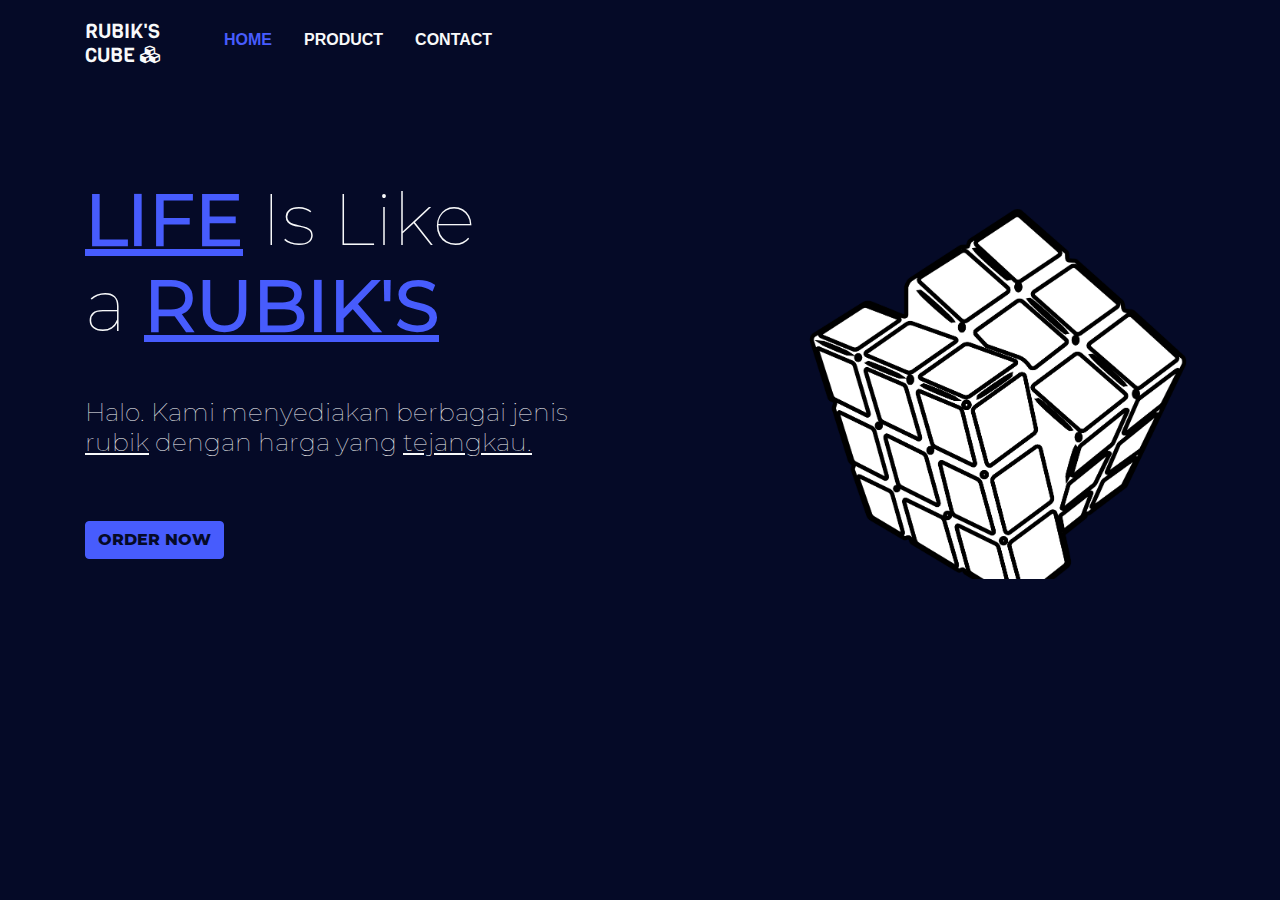
<file: index.html>
<!doctype html>
<html lang="en">
  <head>
    <!-- Required meta tags -->
    <meta charset="utf-8">
    <meta name="viewport" content="width=device-width, initial-scale=1, shrink-to-fit=no">

    <!-- Bootstrap CSS -->
    <link rel="stylesheet" href="assets/css/bootstrap.min.css">
    <link rel="stylesheet" href="assets/css/style.css">
    <link rel="stylesheet" href="assets/css/web-font.css">
    <!-- fontawesome -->
    <link rel="stylesheet" type="text/css" href="assets/fontawesome/css/all.css">
    <title>Rubik's</title>
  </head>
  <body>

    <div class="card">
      <div class="card-body">
        <div class="container">
          <nav class="nav">
            <h5 class="font-viga mr-5 logo">Rubik's<br>Cube <i class="fas fa-cubes"></i></h5>
            <a class="nav-link active" href="#">Home</a>
            <a class="nav-link" href="product.html">Product</a>
            <a class="nav-link" href="contact.html">Contact</a>
          </nav>
        </div>
        <div class="content-main">
          <div class="container">
            <div class="row">
              <div class="col-6">
                <h1 class="text-light font-montserrat-thin display-3"><span class="judul-bold font-montserrat"><u>Life</u></span> Is Like <br>a <span class="judul-bold font-montserrat"><u>Rubik's</u></span></h1>
                <p class="text-light mt-5 font-montserrat-thin">Halo. Kami menyediakan berbagai jenis <u>rubik</u> dengan harga yang <u>tejangkau.</u></p>
                <a href="#" class="mt-5 btn btn-primary tombol font-montserrat-bold">order now</a>
              </div>
            </div>
          </div>
        </div>
        <img src="assets/img/rubik-vector1.png" class="bg-vector-1">
      </div>
    </div>








    <!-- Optional JavaScript -->
    <!-- jQuery first, then Popper.js, then Bootstrap JS -->
    <script src="assets/js/jquery-3.3.1.js"></script>
    <script src="assets/js/popper.min.js"></script>
    <script src="assets/js/bootstrap.min.js"></script>
  </body>
</html>
</file>
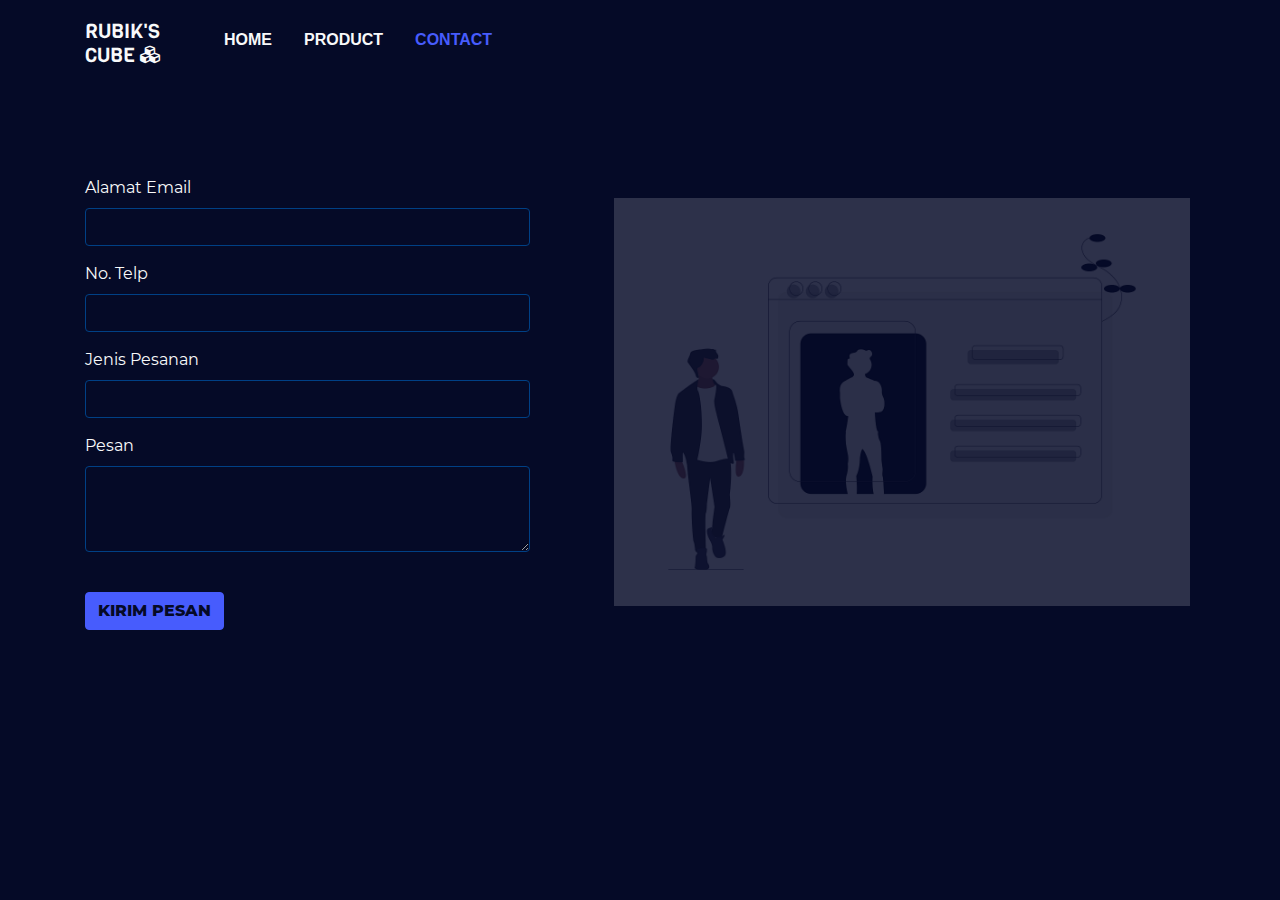
<file: contact.html>
<!doctype html>
<html lang="en">
  <head>
    <!-- Required meta tags -->
    <meta charset="utf-8">
    <meta name="viewport" content="width=device-width, initial-scale=1, shrink-to-fit=no">

    <!-- Bootstrap CSS -->
    <link rel="stylesheet" href="assets/css/bootstrap.min.css">
    <link rel="stylesheet" href="assets/css/style.css">
    <link rel="stylesheet" href="assets/css/web-font.css">
    <!-- fontawesome -->
    <link rel="stylesheet" type="text/css" href="assets/fontawesome/css/all.css">
    <title>Contact</title>
  </head>
  <body>

    <div class="card">
      <div class="card-body">
        <div class="container">
          <nav class="nav">
            <h5 class="font-viga mr-5 logo">Rubik's<br>Cube <i class="fas fa-cubes"></i></h5>
            <a class="nav-link" href="index.html">Home</a>
            <a class="nav-link" href="product.html">Product</a>
            <a class="nav-link active" href="#">Contact</a>
          </nav>
        </div>
        <div class="content-main">
          <div class="container">
            <div class="row">
              <div class="col-6">
                <form>
                  <div class="row">
                    <div class="col-10">
                      <div class="form-group">
                        <label for="email" class="font-montserrat text-light">Alamat Email</label>
                        <input type="text" class="form-control input-saya font-montserrat-bold" id="email" autocomplete="off">
                      </div>
                    </div>
                    <div class="col-10">
                      <div class="form-group">
                        <label for="telp" class="font-montserrat text-light">No. Telp</label>
                        <input type="text" class="form-control input-saya font-montserrat-bold" id="telp" autocomplete="off">
                      </div>
                    </div>
                    <div class="col-10">
                      <div class="form-group">
                        <label for="order" class="font-montserrat text-light">Jenis Pesanan</label>
                        <input type="text" class="form-control input-saya font-montserrat-bold" id="order" autocomplete="off">
                      </div>
                    </div>
                    <div class="col-10">
                      <div class="form-group">
                        <label for="message" class="font-montserrat text-light">Pesan</label>
                        <textarea class="form-control  input-saya font-montserrat-bold" id="message" rows="3"></textarea>
                      </div>
                    </div>
                    <div class="col-10">
                      <div class="form-group">
                        <button type="submit" class="mt-4 btn btn-primary tombol font-montserrat-bold">Kirim Pesan</button>
                      </div>
                    </div>
                  </div>
                </form>
              </div>
            </div>
          </div>
        </div>
        <img src="assets/img/contact-vector2-edit.png" class="bg-vector-2">
      </div>
    </div>








    <!-- Optional JavaScript -->
    <!-- jQuery first, then Popper.js, then Bootstrap JS -->
    <script src="assets/js/jquery-3.3.1.js"></script>
    <script src="assets/js/popper.min.js"></script>
    <script src="assets/js/bootstrap.min.js"></script>
  </body>
</html>
</file>
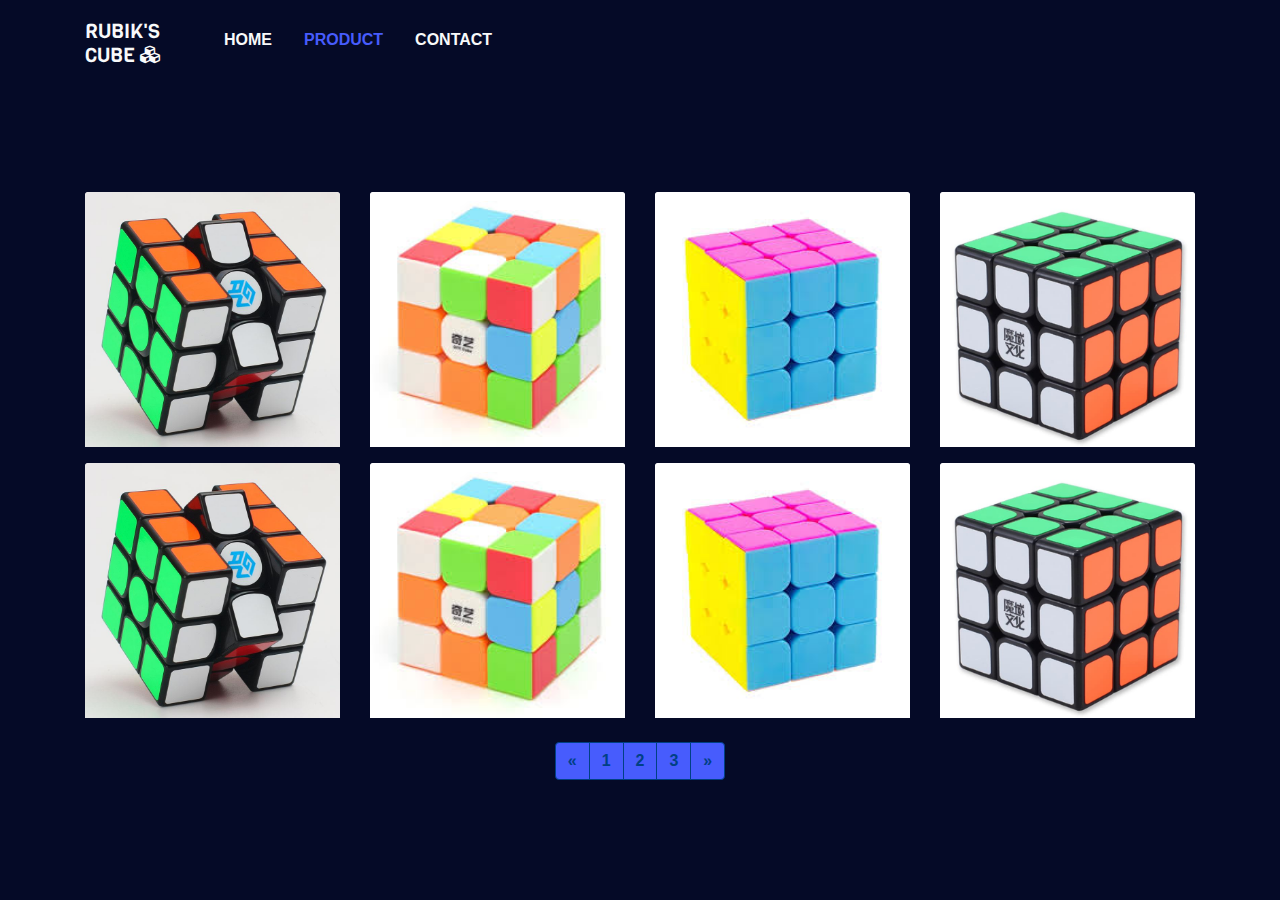
<file: product.html>
<!doctype html>
<html lang="en">
  <head>
    <!-- Required meta tags -->
    <meta charset="utf-8">
    <meta name="viewport" content="width=device-width, initial-scale=1, shrink-to-fit=no">

    <!-- Bootstrap CSS -->
    <link rel="stylesheet" href="assets/css/bootstrap.min.css">
    <link rel="stylesheet" href="assets/css/style.css">
    <link rel="stylesheet" href="assets/css/web-font.css">
    <!-- fontawesome -->
    <link rel="stylesheet" type="text/css" href="assets/fontawesome/css/all.css">
    <title>Product</title>
  </head>
  <body>

    <div class="card">
      <div class="card-body">
        <div class="container">
          <nav class="nav">
            <h5 class="font-viga mr-5 logo">Rubik's<br>Cube <i class="fas fa-cubes"></i></h5>
            <a class="nav-link" href="index.html">Home</a>
            <a class="nav-link active" href="#">Product</a>
            <a class="nav-link" href="contact.html">Contact</a>
          </nav>
        </div>
        <div class="content-main">
          <div class="container">
            <div class="row">
              <div class="col-3 mt-3">
                <a href="#" class="card product gan" style="max-width: 100%;min-width: 100%;">
                  <img src="assets/img/product/gans-356-air.jpg" class="card-img-top">
                </a>
              </div>
              <div class="col-3 mt-3">
                <a href="#" class="card product qiyi" style="max-width: 100%;min-width: 100%;">
                  <img src="assets/img/product/qiyi-warrior.jpg" class="card-img-top">
                </a>
              </div>
              <div class="col-3 mt-3">
                <a href="#" class="card product yong" style="max-width: 100%;min-width: 100%;">
                  <img src="assets/img/product/yong-jun.jpg" class="card-img-top">
                </a>
              </div>
              <div class="col-3 mt-3">
                <a href="#" class="card product moyu" style="max-width: 100%;min-width: 100%;">
                  <img src="assets/img/product/moyu.jpg" class="card-img-top">
                </a>
              </div>
              <div class="col-3 mt-3">
                <a href="#" class="card product gan" style="max-width: 100%;min-width: 100%;">
                  <img src="assets/img/product/gans-356-air.jpg" class="card-img-top">
                </a>
              </div>
              <div class="col-3 mt-3">
                <a href="#" class="card product qiyi" style="max-width: 100%;min-width: 100%;">
                  <img src="assets/img/product/qiyi-warrior.jpg" class="card-img-top">
                </a>
              </div>
              <div class="col-3 mt-3">
                <a href="#" class="card product yong" style="max-width: 100%;min-width: 100%;">
                  <img src="assets/img/product/yong-jun.jpg" class="card-img-top">
                </a>
              </div>
              <div class="col-3 mt-3">
                <a href="#" class="card product moyu" style="max-width: 100%;min-width: 100%;">
                  <img src="assets/img/product/moyu.jpg" class="card-img-top">
                </a>
              </div>
            </div>
            <div class="row">
              <div class="col-12 mt-4 d-flex justify-content-center">
                <nav aria-label="Page navigation example">
                  <ul class="pagination">
                    <li class="page-item">
                      <a class="page-link page-nav" href="#" aria-label="Previous">
                        <span aria-hidden="true">&laquo;</span>
                      </a>
                    </li>
                    <li class="page-item"><a class="page-link page-nav" href="#">1</a></li>
                    <li class="page-item"><a class="page-link page-nav" href="#">2</a></li>
                    <li class="page-item"><a class="page-link page-nav" href="#">3</a></li>
                    <li class="page-item">
                      <a class="page-link page-nav" href="#" aria-label="Next">
                        <span aria-hidden="true">&raquo;</span>
                      </a>
                    </li>
                  </ul>
                </nav>
              </div>
            </div>
          </div>
        </div>
      </div>








    <!-- Optional JavaScript -->
    <!-- jQuery first, then Popper.js, then Bootstrap JS -->
    <script src="assets/js/jquery-3.3.1.js"></script>
    <script src="assets/js/popper.min.js"></script>
    <script src="assets/js/bootstrap.min.js"></script>
  </body>
</html>
</file>
<file: assets/css/style.css>
body{
	background-color:#050a27;
	position: relative;
}
.card{
	border : 0px solid #050a27;
}
.card-body {
	background-color: #050a27;
	position: relative;
	/*height: 700px;*/
	overflow: hidden;
}
nav {
	text-transform: uppercase;
}
nav a{
	color:#f8f9fa!important;
	font-weight: 600;
}
nav a.active{
	color:#475CFD !important;
	font-weight: 900 !important;
}
nav a:hover{
	color:#475CFD !important;
}
nav .logo{
	color:#f8f9fa!important;
	font-weight: 400;
}
.bg-vector-1{
	width: 30%;
	position: absolute;
	bottom: -30px;
	right: 90px;
}
.content-main{
	margin-top: 100px;
}
.content-main h1{
	font-weight: 100;
}
.judul-bold{
	text-transform: uppercase; 
	color:#475CFD !important;
	font-weight: 900;
}
.content-main p{
	font-size: 25px;
	line-height: 30px;

}
.content-main .tombol{
	text-transform: uppercase;
	background-color: #475CFD !important;
	border-color: #475CFD !important;
	color:#050a27;
}
.content-main .tombol:hover{
	background-color:#050a27 !important;
	border-color: #475CFD !important;
	color:#475CFD !important;
}
.bg-vector-2{
	width: 45%;
	position: absolute;
	bottom: 60px;
	right: 90px;
}
.input-saya{
	background-color: transparent;
	border-color:  #004085;
	color: #004085;
}
.input-saya:focus{
	background-color: #001085;
	border-color:  #475cfd;
	color: #475cfd;
}
.product{
	position: relative;}

.gan:hover::after{
	content: "Gan 356 Air | Price: Rp.650.000";
	text-align: center;
	position: absolute;
	top: 0;
	left: 0;
	line-height: 250px;
	color:white;
	display: block;
	background-color: rgba(0,0,0,.7);
	border: 1px solid #475cfd;
	height: 100%;
	width: 100%;
}
.qiyi:hover::after{
	content: "Qiyi | Price: Rp.325.000";
	text-align: center;
	position: absolute;
	top: 0;
	left: 0;
	line-height: 250px;
	color:white;
	display: block;
	background-color: rgba(0,0,0,.7);
	border: 1px solid #475cfd;
	height: 100%;
	width: 100%;
}
.yong:hover::after{
	content: "Yong Jun | Price: Rp.450.000";
	text-align: center;
	position: absolute;
	top: 0;
	left: 0;
	line-height: 250px;
	color:white;
	display: block;
	background-color: rgba(0,0,0,.7);
	border: 1px solid #475cfd;
	height: 100%;
	width: 100%;
}
.moyu:hover::after{
	content: "Moyu | Price: Rp.220.000";
	text-align: center;
	position: absolute;
	top: 0;
	left: 0;
	line-height: 250px;
	color:white;
	display: block;
	background-color: rgba(0,0,0,.7);
	border: 1px solid #475cfd;
	height: 100%;
	width: 100%;
}
.page-nav{
	background-color: #475cfd !important; 
	border-color:	#004085 !important;
	color: #004085 !important;
}
.page-nav:hover{
	background-color:#050a27 !important;
	border-color: #475CFD !important;
	color:#475CFD !important;
}
</file>
<file: assets/css/web-font.css>
@font-face	{
	font-family : "Baloo";
	src 		: url('../font/Baloo/Baloo-Regular.ttf') format('truetype');
}
@font-face	{
	font-family : "Montserrat";
	src 		: url('../font/Montserrat/Montserrat-Regular.ttf') format('truetype');
}
@font-face {
	font-family : "Viga";
	src 		: url('../font/Viga/Viga-Regular.ttf') format('truetype');
}
@font-face {
	font-family: "Montserrat-Thin";
	src 		: url('../font/Montserrat/Montserrat-Thin.ttf') format('truetype');
}
@font-face {
	font-family: "Montserrat-Bold";
	src 		: url('../font/Montserrat/Montserrat-ExtraBold.ttf') format('truetype');
}

.font-baloo {font-family: 'Baloo', arial;}.font-montserrat{font-family: 'Montserrat', arial;}.font-viga{font-family: 'Viga',arial;}.font-montserrat-thin{font-family: 'Montserrat-Thin', arial;}.font-montserrat-bold{font-family: 'Montserrat-Bold', arial;}
</file>
<file: assets/fontawesome/css/all.css>
.fa,
.fas,
.far,
.fal,
.fab {
  -moz-osx-font-smoothing: grayscale;
  -webkit-font-smoothing: antialiased;
  display: inline-block;
  font-style: normal;
  font-variant: normal;
  text-rendering: auto;
  line-height: 1; }

.fa-lg {
  font-size: 1.33333em;
  line-height: 0.75em;
  vertical-align: -.0667em; }

.fa-xs {
  font-size: .75em; }

.fa-sm {
  font-size: .875em; }

.fa-1x {
  font-size: 1em; }

.fa-2x {
  font-size: 2em; }

.fa-3x {
  font-size: 3em; }

.fa-4x {
  font-size: 4em; }

.fa-5x {
  font-size: 5em; }

.fa-6x {
  font-size: 6em; }

.fa-7x {
  font-size: 7em; }

.fa-8x {
  font-size: 8em; }

.fa-9x {
  font-size: 9em; }

.fa-10x {
  font-size: 10em; }

.fa-fw {
  text-align: center;
  width: 1.25em; }

.fa-ul {
  list-style-type: none;
  margin-left: 2.5em;
  padding-left: 0; }
  .fa-ul > li {
    position: relative; }

.fa-li {
  left: -2em;
  position: absolute;
  text-align: center;
  width: 2em;
  line-height: inherit; }

.fa-border {
  border: solid 0.08em #eee;
  border-radius: .1em;
  padding: .2em .25em .15em; }

.fa-pull-left {
  float: left; }

.fa-pull-right {
  float: right; }

.fa.fa-pull-left,
.fas.fa-pull-left,
.far.fa-pull-left,
.fal.fa-pull-left,
.fab.fa-pull-left {
  margin-right: .3em; }

.fa.fa-pull-right,
.fas.fa-pull-right,
.far.fa-pull-right,
.fal.fa-pull-right,
.fab.fa-pull-right {
  margin-left: .3em; }

.fa-spin {
  -webkit-animation: fa-spin 2s infinite linear;
          animation: fa-spin 2s infinite linear; }

.fa-pulse {
  -webkit-animation: fa-spin 1s infinite steps(8);
          animation: fa-spin 1s infinite steps(8); }

@-webkit-keyframes fa-spin {
  0% {
    -webkit-transform: rotate(0deg);
            transform: rotate(0deg); }
  100% {
    -webkit-transform: rotate(360deg);
            transform: rotate(360deg); } }

@keyframes fa-spin {
  0% {
    -webkit-transform: rotate(0deg);
            transform: rotate(0deg); }
  100% {
    -webkit-transform: rotate(360deg);
            transform: rotate(360deg); } }

.fa-rotate-90 {
  -ms-filter: "progid:DXImageTransform.Microsoft.BasicImage(rotation=1)";
  -webkit-transform: rotate(90deg);
          transform: rotate(90deg); }

.fa-rotate-180 {
  -ms-filter: "progid:DXImageTransform.Microsoft.BasicImage(rotation=2)";
  -webkit-transform: rotate(180deg);
          transform: rotate(180deg); }

.fa-rotate-270 {
  -ms-filter: "progid:DXImageTransform.Microsoft.BasicImage(rotation=3)";
  -webkit-transform: rotate(270deg);
          transform: rotate(270deg); }

.fa-flip-horizontal {
  -ms-filter: "progid:DXImageTransform.Microsoft.BasicImage(rotation=0, mirror=1)";
  -webkit-transform: scale(-1, 1);
          transform: scale(-1, 1); }

.fa-flip-vertical {
  -ms-filter: "progid:DXImageTransform.Microsoft.BasicImage(rotation=2, mirror=1)";
  -webkit-transform: scale(1, -1);
          transform: scale(1, -1); }

.fa-flip-both, .fa-flip-horizontal.fa-flip-vertical {
  -ms-filter: "progid:DXImageTransform.Microsoft.BasicImage(rotation=2, mirror=1)";
  -webkit-transform: scale(-1, -1);
          transform: scale(-1, -1); }

:root .fa-rotate-90,
:root .fa-rotate-180,
:root .fa-rotate-270,
:root .fa-flip-horizontal,
:root .fa-flip-vertical,
:root .fa-flip-both {
  -webkit-filter: none;
          filter: none; }

.fa-stack {
  display: inline-block;
  height: 2em;
  line-height: 2em;
  position: relative;
  vertical-align: middle;
  width: 2.5em; }

.fa-stack-1x,
.fa-stack-2x {
  left: 0;
  position: absolute;
  text-align: center;
  width: 100%; }

.fa-stack-1x {
  line-height: inherit; }

.fa-stack-2x {
  font-size: 2em; }

.fa-inverse {
  color: #fff; }

/* Font Awesome uses the Unicode Private Use Area (PUA) to ensure screen
readers do not read off random characters that represent icons */
.fa-500px:before {
  content: "\f26e"; }

.fa-accessible-icon:before {
  content: "\f368"; }

.fa-accusoft:before {
  content: "\f369"; }

.fa-acquisitions-incorporated:before {
  content: "\f6af"; }

.fa-ad:before {
  content: "\f641"; }

.fa-address-book:before {
  content: "\f2b9"; }

.fa-address-card:before {
  content: "\f2bb"; }

.fa-adjust:before {
  content: "\f042"; }

.fa-adn:before {
  content: "\f170"; }

.fa-adobe:before {
  content: "\f778"; }

.fa-adversal:before {
  content: "\f36a"; }

.fa-affiliatetheme:before {
  content: "\f36b"; }

.fa-air-freshener:before {
  content: "\f5d0"; }

.fa-algolia:before {
  content: "\f36c"; }

.fa-align-center:before {
  content: "\f037"; }

.fa-align-justify:before {
  content: "\f039"; }

.fa-align-left:before {
  content: "\f036"; }

.fa-align-right:before {
  content: "\f038"; }

.fa-alipay:before {
  content: "\f642"; }

.fa-allergies:before {
  content: "\f461"; }

.fa-amazon:before {
  content: "\f270"; }

.fa-amazon-pay:before {
  content: "\f42c"; }

.fa-ambulance:before {
  content: "\f0f9"; }

.fa-american-sign-language-interpreting:before {
  content: "\f2a3"; }

.fa-amilia:before {
  content: "\f36d"; }

.fa-anchor:before {
  content: "\f13d"; }

.fa-android:before {
  content: "\f17b"; }

.fa-angellist:before {
  content: "\f209"; }

.fa-angle-double-down:before {
  content: "\f103"; }

.fa-angle-double-left:before {
  content: "\f100"; }

.fa-angle-double-right:before {
  content: "\f101"; }

.fa-angle-double-up:before {
  content: "\f102"; }

.fa-angle-down:before {
  content: "\f107"; }

.fa-angle-left:before {
  content: "\f104"; }

.fa-angle-right:before {
  content: "\f105"; }

.fa-angle-up:before {
  content: "\f106"; }

.fa-angry:before {
  content: "\f556"; }

.fa-angrycreative:before {
  content: "\f36e"; }

.fa-angular:before {
  content: "\f420"; }

.fa-ankh:before {
  content: "\f644"; }

.fa-app-store:before {
  content: "\f36f"; }

.fa-app-store-ios:before {
  content: "\f370"; }

.fa-apper:before {
  content: "\f371"; }

.fa-apple:before {
  content: "\f179"; }

.fa-apple-alt:before {
  content: "\f5d1"; }

.fa-apple-pay:before {
  content: "\f415"; }

.fa-archive:before {
  content: "\f187"; }

.fa-archway:before {
  content: "\f557"; }

.fa-arrow-alt-circle-down:before {
  content: "\f358"; }

.fa-arrow-alt-circle-left:before {
  content: "\f359"; }

.fa-arrow-alt-circle-right:before {
  content: "\f35a"; }

.fa-arrow-alt-circle-up:before {
  content: "\f35b"; }

.fa-arrow-circle-down:before {
  content: "\f0ab"; }

.fa-arrow-circle-left:before {
  content: "\f0a8"; }

.fa-arrow-circle-right:before {
  content: "\f0a9"; }

.fa-arrow-circle-up:before {
  content: "\f0aa"; }

.fa-arrow-down:before {
  content: "\f063"; }

.fa-arrow-left:before {
  content: "\f060"; }

.fa-arrow-right:before {
  content: "\f061"; }

.fa-arrow-up:before {
  content: "\f062"; }

.fa-arrows-alt:before {
  content: "\f0b2"; }

.fa-arrows-alt-h:before {
  content: "\f337"; }

.fa-arrows-alt-v:before {
  content: "\f338"; }

.fa-artstation:before {
  content: "\f77a"; }

.fa-assistive-listening-systems:before {
  content: "\f2a2"; }

.fa-asterisk:before {
  content: "\f069"; }

.fa-asymmetrik:before {
  content: "\f372"; }

.fa-at:before {
  content: "\f1fa"; }

.fa-atlas:before {
  content: "\f558"; }

.fa-atlassian:before {
  content: "\f77b"; }

.fa-atom:before {
  content: "\f5d2"; }

.fa-audible:before {
  content: "\f373"; }

.fa-audio-description:before {
  content: "\f29e"; }

.fa-autoprefixer:before {
  content: "\f41c"; }

.fa-avianex:before {
  content: "\f374"; }

.fa-aviato:before {
  content: "\f421"; }

.fa-award:before {
  content: "\f559"; }

.fa-aws:before {
  content: "\f375"; }

.fa-baby:before {
  content: "\f77c"; }

.fa-baby-carriage:before {
  content: "\f77d"; }

.fa-backspace:before {
  content: "\f55a"; }

.fa-backward:before {
  content: "\f04a"; }

.fa-bacon:before {
  content: "\f7e5"; }

.fa-balance-scale:before {
  content: "\f24e"; }

.fa-ban:before {
  content: "\f05e"; }

.fa-band-aid:before {
  content: "\f462"; }

.fa-bandcamp:before {
  content: "\f2d5"; }

.fa-barcode:before {
  content: "\f02a"; }

.fa-bars:before {
  content: "\f0c9"; }

.fa-baseball-ball:before {
  content: "\f433"; }

.fa-basketball-ball:before {
  content: "\f434"; }

.fa-bath:before {
  content: "\f2cd"; }

.fa-battery-empty:before {
  content: "\f244"; }

.fa-battery-full:before {
  content: "\f240"; }

.fa-battery-half:before {
  content: "\f242"; }

.fa-battery-quarter:before {
  content: "\f243"; }

.fa-battery-three-quarters:before {
  content: "\f241"; }

.fa-bed:before {
  content: "\f236"; }

.fa-beer:before {
  content: "\f0fc"; }

.fa-behance:before {
  content: "\f1b4"; }

.fa-behance-square:before {
  content: "\f1b5"; }

.fa-bell:before {
  content: "\f0f3"; }

.fa-bell-slash:before {
  content: "\f1f6"; }

.fa-bezier-curve:before {
  content: "\f55b"; }

.fa-bible:before {
  content: "\f647"; }

.fa-bicycle:before {
  content: "\f206"; }

.fa-bimobject:before {
  content: "\f378"; }

.fa-binoculars:before {
  content: "\f1e5"; }

.fa-biohazard:before {
  content: "\f780"; }

.fa-birthday-cake:before {
  content: "\f1fd"; }

.fa-bitbucket:before {
  content: "\f171"; }

.fa-bitcoin:before {
  content: "\f379"; }

.fa-bity:before {
  content: "\f37a"; }

.fa-black-tie:before {
  content: "\f27e"; }

.fa-blackberry:before {
  content: "\f37b"; }

.fa-blender:before {
  content: "\f517"; }

.fa-blender-phone:before {
  content: "\f6b6"; }

.fa-blind:before {
  content: "\f29d"; }

.fa-blog:before {
  content: "\f781"; }

.fa-blogger:before {
  content: "\f37c"; }

.fa-blogger-b:before {
  content: "\f37d"; }

.fa-bluetooth:before {
  content: "\f293"; }

.fa-bluetooth-b:before {
  content: "\f294"; }

.fa-bold:before {
  content: "\f032"; }

.fa-bolt:before {
  content: "\f0e7"; }

.fa-bomb:before {
  content: "\f1e2"; }

.fa-bone:before {
  content: "\f5d7"; }

.fa-bong:before {
  content: "\f55c"; }

.fa-book:before {
  content: "\f02d"; }

.fa-book-dead:before {
  content: "\f6b7"; }

.fa-book-medical:before {
  content: "\f7e6"; }

.fa-book-open:before {
  content: "\f518"; }

.fa-book-reader:before {
  content: "\f5da"; }

.fa-bookmark:before {
  content: "\f02e"; }

.fa-bowling-ball:before {
  content: "\f436"; }

.fa-box:before {
  content: "\f466"; }

.fa-box-open:before {
  content: "\f49e"; }

.fa-boxes:before {
  content: "\f468"; }

.fa-braille:before {
  content: "\f2a1"; }

.fa-brain:before {
  content: "\f5dc"; }

.fa-bread-slice:before {
  content: "\f7ec"; }

.fa-briefcase:before {
  content: "\f0b1"; }

.fa-briefcase-medical:before {
  content: "\f469"; }

.fa-broadcast-tower:before {
  content: "\f519"; }

.fa-broom:before {
  content: "\f51a"; }

.fa-brush:before {
  content: "\f55d"; }

.fa-btc:before {
  content: "\f15a"; }

.fa-bug:before {
  content: "\f188"; }

.fa-building:before {
  content: "\f1ad"; }

.fa-bullhorn:before {
  content: "\f0a1"; }

.fa-bullseye:before {
  content: "\f140"; }

.fa-burn:before {
  content: "\f46a"; }

.fa-buromobelexperte:before {
  content: "\f37f"; }

.fa-bus:before {
  content: "\f207"; }

.fa-bus-alt:before {
  content: "\f55e"; }

.fa-business-time:before {
  content: "\f64a"; }

.fa-buysellads:before {
  content: "\f20d"; }

.fa-calculator:before {
  content: "\f1ec"; }

.fa-calendar:before {
  content: "\f133"; }

.fa-calendar-alt:before {
  content: "\f073"; }

.fa-calendar-check:before {
  content: "\f274"; }

.fa-calendar-day:before {
  content: "\f783"; }

.fa-calendar-minus:before {
  content: "\f272"; }

.fa-calendar-plus:before {
  content: "\f271"; }

.fa-calendar-times:before {
  content: "\f273"; }

.fa-calendar-week:before {
  content: "\f784"; }

.fa-camera:before {
  content: "\f030"; }

.fa-camera-retro:before {
  content: "\f083"; }

.fa-campground:before {
  content: "\f6bb"; }

.fa-canadian-maple-leaf:before {
  content: "\f785"; }

.fa-candy-cane:before {
  content: "\f786"; }

.fa-cannabis:before {
  content: "\f55f"; }

.fa-capsules:before {
  content: "\f46b"; }

.fa-car:before {
  content: "\f1b9"; }

.fa-car-alt:before {
  content: "\f5de"; }

.fa-car-battery:before {
  content: "\f5df"; }

.fa-car-crash:before {
  content: "\f5e1"; }

.fa-car-side:before {
  content: "\f5e4"; }

.fa-caret-down:before {
  content: "\f0d7"; }

.fa-caret-left:before {
  content: "\f0d9"; }

.fa-caret-right:before {
  content: "\f0da"; }

.fa-caret-square-down:before {
  content: "\f150"; }

.fa-caret-square-left:before {
  content: "\f191"; }

.fa-caret-square-right:before {
  content: "\f152"; }

.fa-caret-square-up:before {
  content: "\f151"; }

.fa-caret-up:before {
  content: "\f0d8"; }

.fa-carrot:before {
  content: "\f787"; }

.fa-cart-arrow-down:before {
  content: "\f218"; }

.fa-cart-plus:before {
  content: "\f217"; }

.fa-cash-register:before {
  content: "\f788"; }

.fa-cat:before {
  content: "\f6be"; }

.fa-cc-amazon-pay:before {
  content: "\f42d"; }

.fa-cc-amex:before {
  content: "\f1f3"; }

.fa-cc-apple-pay:before {
  content: "\f416"; }

.fa-cc-diners-club:before {
  content: "\f24c"; }

.fa-cc-discover:before {
  content: "\f1f2"; }

.fa-cc-jcb:before {
  content: "\f24b"; }

.fa-cc-mastercard:before {
  content: "\f1f1"; }

.fa-cc-paypal:before {
  content: "\f1f4"; }

.fa-cc-stripe:before {
  content: "\f1f5"; }

.fa-cc-visa:before {
  content: "\f1f0"; }

.fa-centercode:before {
  content: "\f380"; }

.fa-centos:before {
  content: "\f789"; }

.fa-certificate:before {
  content: "\f0a3"; }

.fa-chair:before {
  content: "\f6c0"; }

.fa-chalkboard:before {
  content: "\f51b"; }

.fa-chalkboard-teacher:before {
  content: "\f51c"; }

.fa-charging-station:before {
  content: "\f5e7"; }

.fa-chart-area:before {
  content: "\f1fe"; }

.fa-chart-bar:before {
  content: "\f080"; }

.fa-chart-line:before {
  content: "\f201"; }

.fa-chart-pie:before {
  content: "\f200"; }

.fa-check:before {
  content: "\f00c"; }

.fa-check-circle:before {
  content: "\f058"; }

.fa-check-double:before {
  content: "\f560"; }

.fa-check-square:before {
  content: "\f14a"; }

.fa-cheese:before {
  content: "\f7ef"; }

.fa-chess:before {
  content: "\f439"; }

.fa-chess-bishop:before {
  content: "\f43a"; }

.fa-chess-board:before {
  content: "\f43c"; }

.fa-chess-king:before {
  content: "\f43f"; }

.fa-chess-knight:before {
  content: "\f441"; }

.fa-chess-pawn:before {
  content: "\f443"; }

.fa-chess-queen:before {
  content: "\f445"; }

.fa-chess-rook:before {
  content: "\f447"; }

.fa-chevron-circle-down:before {
  content: "\f13a"; }

.fa-chevron-circle-left:before {
  content: "\f137"; }

.fa-chevron-circle-right:before {
  content: "\f138"; }

.fa-chevron-circle-up:before {
  content: "\f139"; }

.fa-chevron-down:before {
  content: "\f078"; }

.fa-chevron-left:before {
  content: "\f053"; }

.fa-chevron-right:before {
  content: "\f054"; }

.fa-chevron-up:before {
  content: "\f077"; }

.fa-child:before {
  content: "\f1ae"; }

.fa-chrome:before {
  content: "\f268"; }

.fa-church:before {
  content: "\f51d"; }

.fa-circle:before {
  content: "\f111"; }

.fa-circle-notch:before {
  content: "\f1ce"; }

.fa-city:before {
  content: "\f64f"; }

.fa-clinic-medical:before {
  content: "\f7f2"; }

.fa-clipboard:before {
  content: "\f328"; }

.fa-clipboard-check:before {
  content: "\f46c"; }

.fa-clipboard-list:before {
  content: "\f46d"; }

.fa-clock:before {
  content: "\f017"; }

.fa-clone:before {
  content: "\f24d"; }

.fa-closed-captioning:before {
  content: "\f20a"; }

.fa-cloud:before {
  content: "\f0c2"; }

.fa-cloud-download-alt:before {
  content: "\f381"; }

.fa-cloud-meatball:before {
  content: "\f73b"; }

.fa-cloud-moon:before {
  content: "\f6c3"; }

.fa-cloud-moon-rain:before {
  content: "\f73c"; }

.fa-cloud-rain:before {
  content: "\f73d"; }

.fa-cloud-showers-heavy:before {
  content: "\f740"; }

.fa-cloud-sun:before {
  content: "\f6c4"; }

.fa-cloud-sun-rain:before {
  content: "\f743"; }

.fa-cloud-upload-alt:before {
  content: "\f382"; }

.fa-cloudscale:before {
  content: "\f383"; }

.fa-cloudsmith:before {
  content: "\f384"; }

.fa-cloudversify:before {
  content: "\f385"; }

.fa-cocktail:before {
  content: "\f561"; }

.fa-code:before {
  content: "\f121"; }

.fa-code-branch:before {
  content: "\f126"; }

.fa-codepen:before {
  content: "\f1cb"; }

.fa-codiepie:before {
  content: "\f284"; }

.fa-coffee:before {
  content: "\f0f4"; }

.fa-cog:before {
  content: "\f013"; }

.fa-cogs:before {
  content: "\f085"; }

.fa-coins:before {
  content: "\f51e"; }

.fa-columns:before {
  content: "\f0db"; }

.fa-comment:before {
  content: "\f075"; }

.fa-comment-alt:before {
  content: "\f27a"; }

.fa-comment-dollar:before {
  content: "\f651"; }

.fa-comment-dots:before {
  content: "\f4ad"; }

.fa-comment-medical:before {
  content: "\f7f5"; }

.fa-comment-slash:before {
  content: "\f4b3"; }

.fa-comments:before {
  content: "\f086"; }

.fa-comments-dollar:before {
  content: "\f653"; }

.fa-compact-disc:before {
  content: "\f51f"; }

.fa-compass:before {
  content: "\f14e"; }

.fa-compress:before {
  content: "\f066"; }

.fa-compress-arrows-alt:before {
  content: "\f78c"; }

.fa-concierge-bell:before {
  content: "\f562"; }

.fa-confluence:before {
  content: "\f78d"; }

.fa-connectdevelop:before {
  content: "\f20e"; }

.fa-contao:before {
  content: "\f26d"; }

.fa-cookie:before {
  content: "\f563"; }

.fa-cookie-bite:before {
  content: "\f564"; }

.fa-copy:before {
  content: "\f0c5"; }

.fa-copyright:before {
  content: "\f1f9"; }

.fa-couch:before {
  content: "\f4b8"; }

.fa-cpanel:before {
  content: "\f388"; }

.fa-creative-commons:before {
  content: "\f25e"; }

.fa-creative-commons-by:before {
  content: "\f4e7"; }

.fa-creative-commons-nc:before {
  content: "\f4e8"; }

.fa-creative-commons-nc-eu:before {
  content: "\f4e9"; }

.fa-creative-commons-nc-jp:before {
  content: "\f4ea"; }

.fa-creative-commons-nd:before {
  content: "\f4eb"; }

.fa-creative-commons-pd:before {
  content: "\f4ec"; }

.fa-creative-commons-pd-alt:before {
  content: "\f4ed"; }

.fa-creative-commons-remix:before {
  content: "\f4ee"; }

.fa-creative-commons-sa:before {
  content: "\f4ef"; }

.fa-creative-commons-sampling:before {
  content: "\f4f0"; }

.fa-creative-commons-sampling-plus:before {
  content: "\f4f1"; }

.fa-creative-commons-share:before {
  content: "\f4f2"; }

.fa-creative-commons-zero:before {
  content: "\f4f3"; }

.fa-credit-card:before {
  content: "\f09d"; }

.fa-critical-role:before {
  content: "\f6c9"; }

.fa-crop:before {
  content: "\f125"; }

.fa-crop-alt:before {
  content: "\f565"; }

.fa-cross:before {
  content: "\f654"; }

.fa-crosshairs:before {
  content: "\f05b"; }

.fa-crow:before {
  content: "\f520"; }

.fa-crown:before {
  content: "\f521"; }

.fa-crutch:before {
  content: "\f7f7"; }

.fa-css3:before {
  content: "\f13c"; }

.fa-css3-alt:before {
  content: "\f38b"; }

.fa-cube:before {
  content: "\f1b2"; }

.fa-cubes:before {
  content: "\f1b3"; }

.fa-cut:before {
  content: "\f0c4"; }

.fa-cuttlefish:before {
  content: "\f38c"; }

.fa-d-and-d:before {
  content: "\f38d"; }

.fa-d-and-d-beyond:before {
  content: "\f6ca"; }

.fa-dashcube:before {
  content: "\f210"; }

.fa-database:before {
  content: "\f1c0"; }

.fa-deaf:before {
  content: "\f2a4"; }

.fa-delicious:before {
  content: "\f1a5"; }

.fa-democrat:before {
  content: "\f747"; }

.fa-deploydog:before {
  content: "\f38e"; }

.fa-deskpro:before {
  content: "\f38f"; }

.fa-desktop:before {
  content: "\f108"; }

.fa-dev:before {
  content: "\f6cc"; }

.fa-deviantart:before {
  content: "\f1bd"; }

.fa-dharmachakra:before {
  content: "\f655"; }

.fa-dhl:before {
  content: "\f790"; }

.fa-diagnoses:before {
  content: "\f470"; }

.fa-diaspora:before {
  content: "\f791"; }

.fa-dice:before {
  content: "\f522"; }

.fa-dice-d20:before {
  content: "\f6cf"; }

.fa-dice-d6:before {
  content: "\f6d1"; }

.fa-dice-five:before {
  content: "\f523"; }

.fa-dice-four:before {
  content: "\f524"; }

.fa-dice-one:before {
  content: "\f525"; }

.fa-dice-six:before {
  content: "\f526"; }

.fa-dice-three:before {
  content: "\f527"; }

.fa-dice-two:before {
  content: "\f528"; }

.fa-digg:before {
  content: "\f1a6"; }

.fa-digital-ocean:before {
  content: "\f391"; }

.fa-digital-tachograph:before {
  content: "\f566"; }

.fa-directions:before {
  content: "\f5eb"; }

.fa-discord:before {
  content: "\f392"; }

.fa-discourse:before {
  content: "\f393"; }

.fa-divide:before {
  content: "\f529"; }

.fa-dizzy:before {
  content: "\f567"; }

.fa-dna:before {
  content: "\f471"; }

.fa-dochub:before {
  content: "\f394"; }

.fa-docker:before {
  content: "\f395"; }

.fa-dog:before {
  content: "\f6d3"; }

.fa-dollar-sign:before {
  content: "\f155"; }

.fa-dolly:before {
  content: "\f472"; }

.fa-dolly-flatbed:before {
  content: "\f474"; }

.fa-donate:before {
  content: "\f4b9"; }

.fa-door-closed:before {
  content: "\f52a"; }

.fa-door-open:before {
  content: "\f52b"; }

.fa-dot-circle:before {
  content: "\f192"; }

.fa-dove:before {
  content: "\f4ba"; }

.fa-download:before {
  content: "\f019"; }

.fa-draft2digital:before {
  content: "\f396"; }

.fa-drafting-compass:before {
  content: "\f568"; }

.fa-dragon:before {
  content: "\f6d5"; }

.fa-draw-polygon:before {
  content: "\f5ee"; }

.fa-dribbble:before {
  content: "\f17d"; }

.fa-dribbble-square:before {
  content: "\f397"; }

.fa-dropbox:before {
  content: "\f16b"; }

.fa-drum:before {
  content: "\f569"; }

.fa-drum-steelpan:before {
  content: "\f56a"; }

.fa-drumstick-bite:before {
  content: "\f6d7"; }

.fa-drupal:before {
  content: "\f1a9"; }

.fa-dumbbell:before {
  content: "\f44b"; }

.fa-dumpster:before {
  content: "\f793"; }

.fa-dumpster-fire:before {
  content: "\f794"; }

.fa-dungeon:before {
  content: "\f6d9"; }

.fa-dyalog:before {
  content: "\f399"; }

.fa-earlybirds:before {
  content: "\f39a"; }

.fa-ebay:before {
  content: "\f4f4"; }

.fa-edge:before {
  content: "\f282"; }

.fa-edit:before {
  content: "\f044"; }

.fa-egg:before {
  content: "\f7fb"; }

.fa-eject:before {
  content: "\f052"; }

.fa-elementor:before {
  content: "\f430"; }

.fa-ellipsis-h:before {
  content: "\f141"; }

.fa-ellipsis-v:before {
  content: "\f142"; }

.fa-ello:before {
  content: "\f5f1"; }

.fa-ember:before {
  content: "\f423"; }

.fa-empire:before {
  content: "\f1d1"; }

.fa-envelope:before {
  content: "\f0e0"; }

.fa-envelope-open:before {
  content: "\f2b6"; }

.fa-envelope-open-text:before {
  content: "\f658"; }

.fa-envelope-square:before {
  content: "\f199"; }

.fa-envira:before {
  content: "\f299"; }

.fa-equals:before {
  content: "\f52c"; }

.fa-eraser:before {
  content: "\f12d"; }

.fa-erlang:before {
  content: "\f39d"; }

.fa-ethereum:before {
  content: "\f42e"; }

.fa-ethernet:before {
  content: "\f796"; }

.fa-etsy:before {
  content: "\f2d7"; }

.fa-euro-sign:before {
  content: "\f153"; }

.fa-exchange-alt:before {
  content: "\f362"; }

.fa-exclamation:before {
  content: "\f12a"; }

.fa-exclamation-circle:before {
  content: "\f06a"; }

.fa-exclamation-triangle:before {
  content: "\f071"; }

.fa-expand:before {
  content: "\f065"; }

.fa-expand-arrows-alt:before {
  content: "\f31e"; }

.fa-expeditedssl:before {
  content: "\f23e"; }

.fa-external-link-alt:before {
  content: "\f35d"; }

.fa-external-link-square-alt:before {
  content: "\f360"; }

.fa-eye:before {
  content: "\f06e"; }

.fa-eye-dropper:before {
  content: "\f1fb"; }

.fa-eye-slash:before {
  content: "\f070"; }

.fa-facebook:before {
  content: "\f09a"; }

.fa-facebook-f:before {
  content: "\f39e"; }

.fa-facebook-messenger:before {
  content: "\f39f"; }

.fa-facebook-square:before {
  content: "\f082"; }

.fa-fantasy-flight-games:before {
  content: "\f6dc"; }

.fa-fast-backward:before {
  content: "\f049"; }

.fa-fast-forward:before {
  content: "\f050"; }

.fa-fax:before {
  content: "\f1ac"; }

.fa-feather:before {
  content: "\f52d"; }

.fa-feather-alt:before {
  content: "\f56b"; }

.fa-fedex:before {
  content: "\f797"; }

.fa-fedora:before {
  content: "\f798"; }

.fa-female:before {
  content: "\f182"; }

.fa-fighter-jet:before {
  content: "\f0fb"; }

.fa-figma:before {
  content: "\f799"; }

.fa-file:before {
  content: "\f15b"; }

.fa-file-alt:before {
  content: "\f15c"; }

.fa-file-archive:before {
  content: "\f1c6"; }

.fa-file-audio:before {
  content: "\f1c7"; }

.fa-file-code:before {
  content: "\f1c9"; }

.fa-file-contract:before {
  content: "\f56c"; }

.fa-file-csv:before {
  content: "\f6dd"; }

.fa-file-download:before {
  content: "\f56d"; }

.fa-file-excel:before {
  content: "\f1c3"; }

.fa-file-export:before {
  content: "\f56e"; }

.fa-file-image:before {
  content: "\f1c5"; }

.fa-file-import:before {
  content: "\f56f"; }

.fa-file-invoice:before {
  content: "\f570"; }

.fa-file-invoice-dollar:before {
  content: "\f571"; }

.fa-file-medical:before {
  content: "\f477"; }

.fa-file-medical-alt:before {
  content: "\f478"; }

.fa-file-pdf:before {
  content: "\f1c1"; }

.fa-file-powerpoint:before {
  content: "\f1c4"; }

.fa-file-prescription:before {
  content: "\f572"; }

.fa-file-signature:before {
  content: "\f573"; }

.fa-file-upload:before {
  content: "\f574"; }

.fa-file-video:before {
  content: "\f1c8"; }

.fa-file-word:before {
  content: "\f1c2"; }

.fa-fill:before {
  content: "\f575"; }

.fa-fill-drip:before {
  content: "\f576"; }

.fa-film:before {
  content: "\f008"; }

.fa-filter:before {
  content: "\f0b0"; }

.fa-fingerprint:before {
  content: "\f577"; }

.fa-fire:before {
  content: "\f06d"; }

.fa-fire-alt:before {
  content: "\f7e4"; }

.fa-fire-extinguisher:before {
  content: "\f134"; }

.fa-firefox:before {
  content: "\f269"; }

.fa-first-aid:before {
  content: "\f479"; }

.fa-first-order:before {
  content: "\f2b0"; }

.fa-first-order-alt:before {
  content: "\f50a"; }

.fa-firstdraft:before {
  content: "\f3a1"; }

.fa-fish:before {
  content: "\f578"; }

.fa-fist-raised:before {
  content: "\f6de"; }

.fa-flag:before {
  content: "\f024"; }

.fa-flag-checkered:before {
  content: "\f11e"; }

.fa-flag-usa:before {
  content: "\f74d"; }

.fa-flask:before {
  content: "\f0c3"; }

.fa-flickr:before {
  content: "\f16e"; }

.fa-flipboard:before {
  content: "\f44d"; }

.fa-flushed:before {
  content: "\f579"; }

.fa-fly:before {
  content: "\f417"; }

.fa-folder:before {
  content: "\f07b"; }

.fa-folder-minus:before {
  content: "\f65d"; }

.fa-folder-open:before {
  content: "\f07c"; }

.fa-folder-plus:before {
  content: "\f65e"; }

.fa-font:before {
  content: "\f031"; }

.fa-font-awesome:before {
  content: "\f2b4"; }

.fa-font-awesome-alt:before {
  content: "\f35c"; }

.fa-font-awesome-flag:before {
  content: "\f425"; }

.fa-font-awesome-logo-full:before {
  content: "\f4e6"; }

.fa-fonticons:before {
  content: "\f280"; }

.fa-fonticons-fi:before {
  content: "\f3a2"; }

.fa-football-ball:before {
  content: "\f44e"; }

.fa-fort-awesome:before {
  content: "\f286"; }

.fa-fort-awesome-alt:before {
  content: "\f3a3"; }

.fa-forumbee:before {
  content: "\f211"; }

.fa-forward:before {
  content: "\f04e"; }

.fa-foursquare:before {
  content: "\f180"; }

.fa-free-code-camp:before {
  content: "\f2c5"; }

.fa-freebsd:before {
  content: "\f3a4"; }

.fa-frog:before {
  content: "\f52e"; }

.fa-frown:before {
  content: "\f119"; }

.fa-frown-open:before {
  content: "\f57a"; }

.fa-fulcrum:before {
  content: "\f50b"; }

.fa-funnel-dollar:before {
  content: "\f662"; }

.fa-futbol:before {
  content: "\f1e3"; }

.fa-galactic-republic:before {
  content: "\f50c"; }

.fa-galactic-senate:before {
  content: "\f50d"; }

.fa-gamepad:before {
  content: "\f11b"; }

.fa-gas-pump:before {
  content: "\f52f"; }

.fa-gavel:before {
  content: "\f0e3"; }

.fa-gem:before {
  content: "\f3a5"; }

.fa-genderless:before {
  content: "\f22d"; }

.fa-get-pocket:before {
  content: "\f265"; }

.fa-gg:before {
  content: "\f260"; }

.fa-gg-circle:before {
  content: "\f261"; }

.fa-ghost:before {
  content: "\f6e2"; }

.fa-gift:before {
  content: "\f06b"; }

.fa-gifts:before {
  content: "\f79c"; }

.fa-git:before {
  content: "\f1d3"; }

.fa-git-square:before {
  content: "\f1d2"; }

.fa-github:before {
  content: "\f09b"; }

.fa-github-alt:before {
  content: "\f113"; }

.fa-github-square:before {
  content: "\f092"; }

.fa-gitkraken:before {
  content: "\f3a6"; }

.fa-gitlab:before {
  content: "\f296"; }

.fa-gitter:before {
  content: "\f426"; }

.fa-glass-cheers:before {
  content: "\f79f"; }

.fa-glass-martini:before {
  content: "\f000"; }

.fa-glass-martini-alt:before {
  content: "\f57b"; }

.fa-glass-whiskey:before {
  content: "\f7a0"; }

.fa-glasses:before {
  content: "\f530"; }

.fa-glide:before {
  content: "\f2a5"; }

.fa-glide-g:before {
  content: "\f2a6"; }

.fa-globe:before {
  content: "\f0ac"; }

.fa-globe-africa:before {
  content: "\f57c"; }

.fa-globe-americas:before {
  content: "\f57d"; }

.fa-globe-asia:before {
  content: "\f57e"; }

.fa-globe-europe:before {
  content: "\f7a2"; }

.fa-gofore:before {
  content: "\f3a7"; }

.fa-golf-ball:before {
  content: "\f450"; }

.fa-goodreads:before {
  content: "\f3a8"; }

.fa-goodreads-g:before {
  content: "\f3a9"; }

.fa-google:before {
  content: "\f1a0"; }

.fa-google-drive:before {
  content: "\f3aa"; }

.fa-google-play:before {
  content: "\f3ab"; }

.fa-google-plus:before {
  content: "\f2b3"; }

.fa-google-plus-g:before {
  content: "\f0d5"; }

.fa-google-plus-square:before {
  content: "\f0d4"; }

.fa-google-wallet:before {
  content: "\f1ee"; }

.fa-gopuram:before {
  content: "\f664"; }

.fa-graduation-cap:before {
  content: "\f19d"; }

.fa-gratipay:before {
  content: "\f184"; }

.fa-grav:before {
  content: "\f2d6"; }

.fa-greater-than:before {
  content: "\f531"; }

.fa-greater-than-equal:before {
  content: "\f532"; }

.fa-grimace:before {
  content: "\f57f"; }

.fa-grin:before {
  content: "\f580"; }

.fa-grin-alt:before {
  content: "\f581"; }

.fa-grin-beam:before {
  content: "\f582"; }

.fa-grin-beam-sweat:before {
  content: "\f583"; }

.fa-grin-hearts:before {
  content: "\f584"; }

.fa-grin-squint:before {
  content: "\f585"; }

.fa-grin-squint-tears:before {
  content: "\f586"; }

.fa-grin-stars:before {
  content: "\f587"; }

.fa-grin-tears:before {
  content: "\f588"; }

.fa-grin-tongue:before {
  content: "\f589"; }

.fa-grin-tongue-squint:before {
  content: "\f58a"; }

.fa-grin-tongue-wink:before {
  content: "\f58b"; }

.fa-grin-wink:before {
  content: "\f58c"; }

.fa-grip-horizontal:before {
  content: "\f58d"; }

.fa-grip-lines:before {
  content: "\f7a4"; }

.fa-grip-lines-vertical:before {
  content: "\f7a5"; }

.fa-grip-vertical:before {
  content: "\f58e"; }

.fa-gripfire:before {
  content: "\f3ac"; }

.fa-grunt:before {
  content: "\f3ad"; }

.fa-guitar:before {
  content: "\f7a6"; }

.fa-gulp:before {
  content: "\f3ae"; }

.fa-h-square:before {
  content: "\f0fd"; }

.fa-hacker-news:before {
  content: "\f1d4"; }

.fa-hacker-news-square:before {
  content: "\f3af"; }

.fa-hackerrank:before {
  content: "\f5f7"; }

.fa-hamburger:before {
  content: "\f805"; }

.fa-hammer:before {
  content: "\f6e3"; }

.fa-hamsa:before {
  content: "\f665"; }

.fa-hand-holding:before {
  content: "\f4bd"; }

.fa-hand-holding-heart:before {
  content: "\f4be"; }

.fa-hand-holding-usd:before {
  content: "\f4c0"; }

.fa-hand-lizard:before {
  content: "\f258"; }

.fa-hand-middle-finger:before {
  content: "\f806"; }

.fa-hand-paper:before {
  content: "\f256"; }

.fa-hand-peace:before {
  content: "\f25b"; }

.fa-hand-point-down:before {
  content: "\f0a7"; }

.fa-hand-point-left:before {
  content: "\f0a5"; }

.fa-hand-point-right:before {
  content: "\f0a4"; }

.fa-hand-point-up:before {
  content: "\f0a6"; }

.fa-hand-pointer:before {
  content: "\f25a"; }

.fa-hand-rock:before {
  content: "\f255"; }

.fa-hand-scissors:before {
  content: "\f257"; }

.fa-hand-spock:before {
  content: "\f259"; }

.fa-hands:before {
  content: "\f4c2"; }

.fa-hands-helping:before {
  content: "\f4c4"; }

.fa-handshake:before {
  content: "\f2b5"; }

.fa-hanukiah:before {
  content: "\f6e6"; }

.fa-hard-hat:before {
  content: "\f807"; }

.fa-hashtag:before {
  content: "\f292"; }

.fa-hat-wizard:before {
  content: "\f6e8"; }

.fa-haykal:before {
  content: "\f666"; }

.fa-hdd:before {
  content: "\f0a0"; }

.fa-heading:before {
  content: "\f1dc"; }

.fa-headphones:before {
  content: "\f025"; }

.fa-headphones-alt:before {
  content: "\f58f"; }

.fa-headset:before {
  content: "\f590"; }

.fa-heart:before {
  content: "\f004"; }

.fa-heart-broken:before {
  content: "\f7a9"; }

.fa-heartbeat:before {
  content: "\f21e"; }

.fa-helicopter:before {
  content: "\f533"; }

.fa-highlighter:before {
  content: "\f591"; }

.fa-hiking:before {
  content: "\f6ec"; }

.fa-hippo:before {
  content: "\f6ed"; }

.fa-hips:before {
  content: "\f452"; }

.fa-hire-a-helper:before {
  content: "\f3b0"; }

.fa-history:before {
  content: "\f1da"; }

.fa-hockey-puck:before {
  content: "\f453"; }

.fa-holly-berry:before {
  content: "\f7aa"; }

.fa-home:before {
  content: "\f015"; }

.fa-hooli:before {
  content: "\f427"; }

.fa-hornbill:before {
  content: "\f592"; }

.fa-horse:before {
  content: "\f6f0"; }

.fa-horse-head:before {
  content: "\f7ab"; }

.fa-hospital:before {
  content: "\f0f8"; }

.fa-hospital-alt:before {
  content: "\f47d"; }

.fa-hospital-symbol:before {
  content: "\f47e"; }

.fa-hot-tub:before {
  content: "\f593"; }

.fa-hotdog:before {
  content: "\f80f"; }

.fa-hotel:before {
  content: "\f594"; }

.fa-hotjar:before {
  content: "\f3b1"; }

.fa-hourglass:before {
  content: "\f254"; }

.fa-hourglass-end:before {
  content: "\f253"; }

.fa-hourglass-half:before {
  content: "\f252"; }

.fa-hourglass-start:before {
  content: "\f251"; }

.fa-house-damage:before {
  content: "\f6f1"; }

.fa-houzz:before {
  content: "\f27c"; }

.fa-hryvnia:before {
  content: "\f6f2"; }

.fa-html5:before {
  content: "\f13b"; }

.fa-hubspot:before {
  content: "\f3b2"; }

.fa-i-cursor:before {
  content: "\f246"; }

.fa-ice-cream:before {
  content: "\f810"; }

.fa-icicles:before {
  content: "\f7ad"; }

.fa-id-badge:before {
  content: "\f2c1"; }

.fa-id-card:before {
  content: "\f2c2"; }

.fa-id-card-alt:before {
  content: "\f47f"; }

.fa-igloo:before {
  content: "\f7ae"; }

.fa-image:before {
  content: "\f03e"; }

.fa-images:before {
  content: "\f302"; }

.fa-imdb:before {
  content: "\f2d8"; }

.fa-inbox:before {
  content: "\f01c"; }

.fa-indent:before {
  content: "\f03c"; }

.fa-industry:before {
  content: "\f275"; }

.fa-infinity:before {
  content: "\f534"; }

.fa-info:before {
  content: "\f129"; }

.fa-info-circle:before {
  content: "\f05a"; }

.fa-instagram:before {
  content: "\f16d"; }

.fa-intercom:before {
  content: "\f7af"; }

.fa-internet-explorer:before {
  content: "\f26b"; }

.fa-invision:before {
  content: "\f7b0"; }

.fa-ioxhost:before {
  content: "\f208"; }

.fa-italic:before {
  content: "\f033"; }

.fa-itunes:before {
  content: "\f3b4"; }

.fa-itunes-note:before {
  content: "\f3b5"; }

.fa-java:before {
  content: "\f4e4"; }

.fa-jedi:before {
  content: "\f669"; }

.fa-jedi-order:before {
  content: "\f50e"; }

.fa-jenkins:before {
  content: "\f3b6"; }

.fa-jira:before {
  content: "\f7b1"; }

.fa-joget:before {
  content: "\f3b7"; }

.fa-joint:before {
  content: "\f595"; }

.fa-joomla:before {
  content: "\f1aa"; }

.fa-journal-whills:before {
  content: "\f66a"; }

.fa-js:before {
  content: "\f3b8"; }

.fa-js-square:before {
  content: "\f3b9"; }

.fa-jsfiddle:before {
  content: "\f1cc"; }

.fa-kaaba:before {
  content: "\f66b"; }

.fa-kaggle:before {
  content: "\f5fa"; }

.fa-key:before {
  content: "\f084"; }

.fa-keybase:before {
  content: "\f4f5"; }

.fa-keyboard:before {
  content: "\f11c"; }

.fa-keycdn:before {
  content: "\f3ba"; }

.fa-khanda:before {
  content: "\f66d"; }

.fa-kickstarter:before {
  content: "\f3bb"; }

.fa-kickstarter-k:before {
  content: "\f3bc"; }

.fa-kiss:before {
  content: "\f596"; }

.fa-kiss-beam:before {
  content: "\f597"; }

.fa-kiss-wink-heart:before {
  content: "\f598"; }

.fa-kiwi-bird:before {
  content: "\f535"; }

.fa-korvue:before {
  content: "\f42f"; }

.fa-landmark:before {
  content: "\f66f"; }

.fa-language:before {
  content: "\f1ab"; }

.fa-laptop:before {
  content: "\f109"; }

.fa-laptop-code:before {
  content: "\f5fc"; }

.fa-laptop-medical:before {
  content: "\f812"; }

.fa-laravel:before {
  content: "\f3bd"; }

.fa-lastfm:before {
  content: "\f202"; }

.fa-lastfm-square:before {
  content: "\f203"; }

.fa-laugh:before {
  content: "\f599"; }

.fa-laugh-beam:before {
  content: "\f59a"; }

.fa-laugh-squint:before {
  content: "\f59b"; }

.fa-laugh-wink:before {
  content: "\f59c"; }

.fa-layer-group:before {
  content: "\f5fd"; }

.fa-leaf:before {
  content: "\f06c"; }

.fa-leanpub:before {
  content: "\f212"; }

.fa-lemon:before {
  content: "\f094"; }

.fa-less:before {
  content: "\f41d"; }

.fa-less-than:before {
  content: "\f536"; }

.fa-less-than-equal:before {
  content: "\f537"; }

.fa-level-down-alt:before {
  content: "\f3be"; }

.fa-level-up-alt:before {
  content: "\f3bf"; }

.fa-life-ring:before {
  content: "\f1cd"; }

.fa-lightbulb:before {
  content: "\f0eb"; }

.fa-line:before {
  content: "\f3c0"; }

.fa-link:before {
  content: "\f0c1"; }

.fa-linkedin:before {
  content: "\f08c"; }

.fa-linkedin-in:before {
  content: "\f0e1"; }

.fa-linode:before {
  content: "\f2b8"; }

.fa-linux:before {
  content: "\f17c"; }

.fa-lira-sign:before {
  content: "\f195"; }

.fa-list:before {
  content: "\f03a"; }

.fa-list-alt:before {
  content: "\f022"; }

.fa-list-ol:before {
  content: "\f0cb"; }

.fa-list-ul:before {
  content: "\f0ca"; }

.fa-location-arrow:before {
  content: "\f124"; }

.fa-lock:before {
  content: "\f023"; }

.fa-lock-open:before {
  content: "\f3c1"; }

.fa-long-arrow-alt-down:before {
  content: "\f309"; }

.fa-long-arrow-alt-left:before {
  content: "\f30a"; }

.fa-long-arrow-alt-right:before {
  content: "\f30b"; }

.fa-long-arrow-alt-up:before {
  content: "\f30c"; }

.fa-low-vision:before {
  content: "\f2a8"; }

.fa-luggage-cart:before {
  content: "\f59d"; }

.fa-lyft:before {
  content: "\f3c3"; }

.fa-magento:before {
  content: "\f3c4"; }

.fa-magic:before {
  content: "\f0d0"; }

.fa-magnet:before {
  content: "\f076"; }

.fa-mail-bulk:before {
  content: "\f674"; }

.fa-mailchimp:before {
  content: "\f59e"; }

.fa-male:before {
  content: "\f183"; }

.fa-mandalorian:before {
  content: "\f50f"; }

.fa-map:before {
  content: "\f279"; }

.fa-map-marked:before {
  content: "\f59f"; }

.fa-map-marked-alt:before {
  content: "\f5a0"; }

.fa-map-marker:before {
  content: "\f041"; }

.fa-map-marker-alt:before {
  content: "\f3c5"; }

.fa-map-pin:before {
  content: "\f276"; }

.fa-map-signs:before {
  content: "\f277"; }

.fa-markdown:before {
  content: "\f60f"; }

.fa-marker:before {
  content: "\f5a1"; }

.fa-mars:before {
  content: "\f222"; }

.fa-mars-double:before {
  content: "\f227"; }

.fa-mars-stroke:before {
  content: "\f229"; }

.fa-mars-stroke-h:before {
  content: "\f22b"; }

.fa-mars-stroke-v:before {
  content: "\f22a"; }

.fa-mask:before {
  content: "\f6fa"; }

.fa-mastodon:before {
  content: "\f4f6"; }

.fa-maxcdn:before {
  content: "\f136"; }

.fa-medal:before {
  content: "\f5a2"; }

.fa-medapps:before {
  content: "\f3c6"; }

.fa-medium:before {
  content: "\f23a"; }

.fa-medium-m:before {
  content: "\f3c7"; }

.fa-medkit:before {
  content: "\f0fa"; }

.fa-medrt:before {
  content: "\f3c8"; }

.fa-meetup:before {
  content: "\f2e0"; }

.fa-megaport:before {
  content: "\f5a3"; }

.fa-meh:before {
  content: "\f11a"; }

.fa-meh-blank:before {
  content: "\f5a4"; }

.fa-meh-rolling-eyes:before {
  content: "\f5a5"; }

.fa-memory:before {
  content: "\f538"; }

.fa-mendeley:before {
  content: "\f7b3"; }

.fa-menorah:before {
  content: "\f676"; }

.fa-mercury:before {
  content: "\f223"; }

.fa-meteor:before {
  content: "\f753"; }

.fa-microchip:before {
  content: "\f2db"; }

.fa-microphone:before {
  content: "\f130"; }

.fa-microphone-alt:before {
  content: "\f3c9"; }

.fa-microphone-alt-slash:before {
  content: "\f539"; }

.fa-microphone-slash:before {
  content: "\f131"; }

.fa-microscope:before {
  content: "\f610"; }

.fa-microsoft:before {
  content: "\f3ca"; }

.fa-minus:before {
  content: "\f068"; }

.fa-minus-circle:before {
  content: "\f056"; }

.fa-minus-square:before {
  content: "\f146"; }

.fa-mitten:before {
  content: "\f7b5"; }

.fa-mix:before {
  content: "\f3cb"; }

.fa-mixcloud:before {
  content: "\f289"; }

.fa-mizuni:before {
  content: "\f3cc"; }

.fa-mobile:before {
  content: "\f10b"; }

.fa-mobile-alt:before {
  content: "\f3cd"; }

.fa-modx:before {
  content: "\f285"; }

.fa-monero:before {
  content: "\f3d0"; }

.fa-money-bill:before {
  content: "\f0d6"; }

.fa-money-bill-alt:before {
  content: "\f3d1"; }

.fa-money-bill-wave:before {
  content: "\f53a"; }

.fa-money-bill-wave-alt:before {
  content: "\f53b"; }

.fa-money-check:before {
  content: "\f53c"; }

.fa-money-check-alt:before {
  content: "\f53d"; }

.fa-monument:before {
  content: "\f5a6"; }

.fa-moon:before {
  content: "\f186"; }

.fa-mortar-pestle:before {
  content: "\f5a7"; }

.fa-mosque:before {
  content: "\f678"; }

.fa-motorcycle:before {
  content: "\f21c"; }

.fa-mountain:before {
  content: "\f6fc"; }

.fa-mouse-pointer:before {
  content: "\f245"; }

.fa-mug-hot:before {
  content: "\f7b6"; }

.fa-music:before {
  content: "\f001"; }

.fa-napster:before {
  content: "\f3d2"; }

.fa-neos:before {
  content: "\f612"; }

.fa-network-wired:before {
  content: "\f6ff"; }

.fa-neuter:before {
  content: "\f22c"; }

.fa-newspaper:before {
  content: "\f1ea"; }

.fa-nimblr:before {
  content: "\f5a8"; }

.fa-nintendo-switch:before {
  content: "\f418"; }

.fa-node:before {
  content: "\f419"; }

.fa-node-js:before {
  content: "\f3d3"; }

.fa-not-equal:before {
  content: "\f53e"; }

.fa-notes-medical:before {
  content: "\f481"; }

.fa-npm:before {
  content: "\f3d4"; }

.fa-ns8:before {
  content: "\f3d5"; }

.fa-nutritionix:before {
  content: "\f3d6"; }

.fa-object-group:before {
  content: "\f247"; }

.fa-object-ungroup:before {
  content: "\f248"; }

.fa-odnoklassniki:before {
  content: "\f263"; }

.fa-odnoklassniki-square:before {
  content: "\f264"; }

.fa-oil-can:before {
  content: "\f613"; }

.fa-old-republic:before {
  content: "\f510"; }

.fa-om:before {
  content: "\f679"; }

.fa-opencart:before {
  content: "\f23d"; }

.fa-openid:before {
  content: "\f19b"; }

.fa-opera:before {
  content: "\f26a"; }

.fa-optin-monster:before {
  content: "\f23c"; }

.fa-osi:before {
  content: "\f41a"; }

.fa-otter:before {
  content: "\f700"; }

.fa-outdent:before {
  content: "\f03b"; }

.fa-page4:before {
  content: "\f3d7"; }

.fa-pagelines:before {
  content: "\f18c"; }

.fa-pager:before {
  content: "\f815"; }

.fa-paint-brush:before {
  content: "\f1fc"; }

.fa-paint-roller:before {
  content: "\f5aa"; }

.fa-palette:before {
  content: "\f53f"; }

.fa-palfed:before {
  content: "\f3d8"; }

.fa-pallet:before {
  content: "\f482"; }

.fa-paper-plane:before {
  content: "\f1d8"; }

.fa-paperclip:before {
  content: "\f0c6"; }

.fa-parachute-box:before {
  content: "\f4cd"; }

.fa-paragraph:before {
  content: "\f1dd"; }

.fa-parking:before {
  content: "\f540"; }

.fa-passport:before {
  content: "\f5ab"; }

.fa-pastafarianism:before {
  content: "\f67b"; }

.fa-paste:before {
  content: "\f0ea"; }

.fa-patreon:before {
  content: "\f3d9"; }

.fa-pause:before {
  content: "\f04c"; }

.fa-pause-circle:before {
  content: "\f28b"; }

.fa-paw:before {
  content: "\f1b0"; }

.fa-paypal:before {
  content: "\f1ed"; }

.fa-peace:before {
  content: "\f67c"; }

.fa-pen:before {
  content: "\f304"; }

.fa-pen-alt:before {
  content: "\f305"; }

.fa-pen-fancy:before {
  content: "\f5ac"; }

.fa-pen-nib:before {
  content: "\f5ad"; }

.fa-pen-square:before {
  content: "\f14b"; }

.fa-pencil-alt:before {
  content: "\f303"; }

.fa-pencil-ruler:before {
  content: "\f5ae"; }

.fa-penny-arcade:before {
  content: "\f704"; }

.fa-people-carry:before {
  content: "\f4ce"; }

.fa-pepper-hot:before {
  content: "\f816"; }

.fa-percent:before {
  content: "\f295"; }

.fa-percentage:before {
  content: "\f541"; }

.fa-periscope:before {
  content: "\f3da"; }

.fa-person-booth:before {
  content: "\f756"; }

.fa-phabricator:before {
  content: "\f3db"; }

.fa-phoenix-framework:before {
  content: "\f3dc"; }

.fa-phoenix-squadron:before {
  content: "\f511"; }

.fa-phone:before {
  content: "\f095"; }

.fa-phone-slash:before {
  content: "\f3dd"; }

.fa-phone-square:before {
  content: "\f098"; }

.fa-phone-volume:before {
  content: "\f2a0"; }

.fa-php:before {
  content: "\f457"; }

.fa-pied-piper:before {
  content: "\f2ae"; }

.fa-pied-piper-alt:before {
  content: "\f1a8"; }

.fa-pied-piper-hat:before {
  content: "\f4e5"; }

.fa-pied-piper-pp:before {
  content: "\f1a7"; }

.fa-piggy-bank:before {
  content: "\f4d3"; }

.fa-pills:before {
  content: "\f484"; }

.fa-pinterest:before {
  content: "\f0d2"; }

.fa-pinterest-p:before {
  content: "\f231"; }

.fa-pinterest-square:before {
  content: "\f0d3"; }

.fa-pizza-slice:before {
  content: "\f818"; }

.fa-place-of-worship:before {
  content: "\f67f"; }

.fa-plane:before {
  content: "\f072"; }

.fa-plane-arrival:before {
  content: "\f5af"; }

.fa-plane-departure:before {
  content: "\f5b0"; }

.fa-play:before {
  content: "\f04b"; }

.fa-play-circle:before {
  content: "\f144"; }

.fa-playstation:before {
  content: "\f3df"; }

.fa-plug:before {
  content: "\f1e6"; }

.fa-plus:before {
  content: "\f067"; }

.fa-plus-circle:before {
  content: "\f055"; }

.fa-plus-square:before {
  content: "\f0fe"; }

.fa-podcast:before {
  content: "\f2ce"; }

.fa-poll:before {
  content: "\f681"; }

.fa-poll-h:before {
  content: "\f682"; }

.fa-poo:before {
  content: "\f2fe"; }

.fa-poo-storm:before {
  content: "\f75a"; }

.fa-poop:before {
  content: "\f619"; }

.fa-portrait:before {
  content: "\f3e0"; }

.fa-pound-sign:before {
  content: "\f154"; }

.fa-power-off:before {
  content: "\f011"; }

.fa-pray:before {
  content: "\f683"; }

.fa-praying-hands:before {
  content: "\f684"; }

.fa-prescription:before {
  content: "\f5b1"; }

.fa-prescription-bottle:before {
  content: "\f485"; }

.fa-prescription-bottle-alt:before {
  content: "\f486"; }

.fa-print:before {
  content: "\f02f"; }

.fa-procedures:before {
  content: "\f487"; }

.fa-product-hunt:before {
  content: "\f288"; }

.fa-project-diagram:before {
  content: "\f542"; }

.fa-pushed:before {
  content: "\f3e1"; }

.fa-puzzle-piece:before {
  content: "\f12e"; }

.fa-python:before {
  content: "\f3e2"; }

.fa-qq:before {
  content: "\f1d6"; }

.fa-qrcode:before {
  content: "\f029"; }

.fa-question:before {
  content: "\f128"; }

.fa-question-circle:before {
  content: "\f059"; }

.fa-quidditch:before {
  content: "\f458"; }

.fa-quinscape:before {
  content: "\f459"; }

.fa-quora:before {
  content: "\f2c4"; }

.fa-quote-left:before {
  content: "\f10d"; }

.fa-quote-right:before {
  content: "\f10e"; }

.fa-quran:before {
  content: "\f687"; }

.fa-r-project:before {
  content: "\f4f7"; }

.fa-radiation:before {
  content: "\f7b9"; }

.fa-radiation-alt:before {
  content: "\f7ba"; }

.fa-rainbow:before {
  content: "\f75b"; }

.fa-random:before {
  content: "\f074"; }

.fa-raspberry-pi:before {
  content: "\f7bb"; }

.fa-ravelry:before {
  content: "\f2d9"; }

.fa-react:before {
  content: "\f41b"; }

.fa-reacteurope:before {
  content: "\f75d"; }

.fa-readme:before {
  content: "\f4d5"; }

.fa-rebel:before {
  content: "\f1d0"; }

.fa-receipt:before {
  content: "\f543"; }

.fa-recycle:before {
  content: "\f1b8"; }

.fa-red-river:before {
  content: "\f3e3"; }

.fa-reddit:before {
  content: "\f1a1"; }

.fa-reddit-alien:before {
  content: "\f281"; }

.fa-reddit-square:before {
  content: "\f1a2"; }

.fa-redhat:before {
  content: "\f7bc"; }

.fa-redo:before {
  content: "\f01e"; }

.fa-redo-alt:before {
  content: "\f2f9"; }

.fa-registered:before {
  content: "\f25d"; }

.fa-renren:before {
  content: "\f18b"; }

.fa-reply:before {
  content: "\f3e5"; }

.fa-reply-all:before {
  content: "\f122"; }

.fa-replyd:before {
  content: "\f3e6"; }

.fa-republican:before {
  content: "\f75e"; }

.fa-researchgate:before {
  content: "\f4f8"; }

.fa-resolving:before {
  content: "\f3e7"; }

.fa-restroom:before {
  content: "\f7bd"; }

.fa-retweet:before {
  content: "\f079"; }

.fa-rev:before {
  content: "\f5b2"; }

.fa-ribbon:before {
  content: "\f4d6"; }

.fa-ring:before {
  content: "\f70b"; }

.fa-road:before {
  content: "\f018"; }

.fa-robot:before {
  content: "\f544"; }

.fa-rocket:before {
  content: "\f135"; }

.fa-rocketchat:before {
  content: "\f3e8"; }

.fa-rockrms:before {
  content: "\f3e9"; }

.fa-route:before {
  content: "\f4d7"; }

.fa-rss:before {
  content: "\f09e"; }

.fa-rss-square:before {
  content: "\f143"; }

.fa-ruble-sign:before {
  content: "\f158"; }

.fa-ruler:before {
  content: "\f545"; }

.fa-ruler-combined:before {
  content: "\f546"; }

.fa-ruler-horizontal:before {
  content: "\f547"; }

.fa-ruler-vertical:before {
  content: "\f548"; }

.fa-running:before {
  content: "\f70c"; }

.fa-rupee-sign:before {
  content: "\f156"; }

.fa-sad-cry:before {
  content: "\f5b3"; }

.fa-sad-tear:before {
  content: "\f5b4"; }

.fa-safari:before {
  content: "\f267"; }

.fa-sass:before {
  content: "\f41e"; }

.fa-satellite:before {
  content: "\f7bf"; }

.fa-satellite-dish:before {
  content: "\f7c0"; }

.fa-save:before {
  content: "\f0c7"; }

.fa-schlix:before {
  content: "\f3ea"; }

.fa-school:before {
  content: "\f549"; }

.fa-screwdriver:before {
  content: "\f54a"; }

.fa-scribd:before {
  content: "\f28a"; }

.fa-scroll:before {
  content: "\f70e"; }

.fa-sd-card:before {
  content: "\f7c2"; }

.fa-search:before {
  content: "\f002"; }

.fa-search-dollar:before {
  content: "\f688"; }

.fa-search-location:before {
  content: "\f689"; }

.fa-search-minus:before {
  content: "\f010"; }

.fa-search-plus:before {
  content: "\f00e"; }

.fa-searchengin:before {
  content: "\f3eb"; }

.fa-seedling:before {
  content: "\f4d8"; }

.fa-sellcast:before {
  content: "\f2da"; }

.fa-sellsy:before {
  content: "\f213"; }

.fa-server:before {
  content: "\f233"; }

.fa-servicestack:before {
  content: "\f3ec"; }

.fa-shapes:before {
  content: "\f61f"; }

.fa-share:before {
  content: "\f064"; }

.fa-share-alt:before {
  content: "\f1e0"; }

.fa-share-alt-square:before {
  content: "\f1e1"; }

.fa-share-square:before {
  content: "\f14d"; }

.fa-shekel-sign:before {
  content: "\f20b"; }

.fa-shield-alt:before {
  content: "\f3ed"; }

.fa-ship:before {
  content: "\f21a"; }

.fa-shipping-fast:before {
  content: "\f48b"; }

.fa-shirtsinbulk:before {
  content: "\f214"; }

.fa-shoe-prints:before {
  content: "\f54b"; }

.fa-shopping-bag:before {
  content: "\f290"; }

.fa-shopping-basket:before {
  content: "\f291"; }

.fa-shopping-cart:before {
  content: "\f07a"; }

.fa-shopware:before {
  content: "\f5b5"; }

.fa-shower:before {
  content: "\f2cc"; }

.fa-shuttle-van:before {
  content: "\f5b6"; }

.fa-sign:before {
  content: "\f4d9"; }

.fa-sign-in-alt:before {
  content: "\f2f6"; }

.fa-sign-language:before {
  content: "\f2a7"; }

.fa-sign-out-alt:before {
  content: "\f2f5"; }

.fa-signal:before {
  content: "\f012"; }

.fa-signature:before {
  content: "\f5b7"; }

.fa-sim-card:before {
  content: "\f7c4"; }

.fa-simplybuilt:before {
  content: "\f215"; }

.fa-sistrix:before {
  content: "\f3ee"; }

.fa-sitemap:before {
  content: "\f0e8"; }

.fa-sith:before {
  content: "\f512"; }

.fa-skating:before {
  content: "\f7c5"; }

.fa-sketch:before {
  content: "\f7c6"; }

.fa-skiing:before {
  content: "\f7c9"; }

.fa-skiing-nordic:before {
  content: "\f7ca"; }

.fa-skull:before {
  content: "\f54c"; }

.fa-skull-crossbones:before {
  content: "\f714"; }

.fa-skyatlas:before {
  content: "\f216"; }

.fa-skype:before {
  content: "\f17e"; }

.fa-slack:before {
  content: "\f198"; }

.fa-slack-hash:before {
  content: "\f3ef"; }

.fa-slash:before {
  content: "\f715"; }

.fa-sleigh:before {
  content: "\f7cc"; }

.fa-sliders-h:before {
  content: "\f1de"; }

.fa-slideshare:before {
  content: "\f1e7"; }

.fa-smile:before {
  content: "\f118"; }

.fa-smile-beam:before {
  content: "\f5b8"; }

.fa-smile-wink:before {
  content: "\f4da"; }

.fa-smog:before {
  content: "\f75f"; }

.fa-smoking:before {
  content: "\f48d"; }

.fa-smoking-ban:before {
  content: "\f54d"; }

.fa-sms:before {
  content: "\f7cd"; }

.fa-snapchat:before {
  content: "\f2ab"; }

.fa-snapchat-ghost:before {
  content: "\f2ac"; }

.fa-snapchat-square:before {
  content: "\f2ad"; }

.fa-snowboarding:before {
  content: "\f7ce"; }

.fa-snowflake:before {
  content: "\f2dc"; }

.fa-snowman:before {
  content: "\f7d0"; }

.fa-snowplow:before {
  content: "\f7d2"; }

.fa-socks:before {
  content: "\f696"; }

.fa-solar-panel:before {
  content: "\f5ba"; }

.fa-sort:before {
  content: "\f0dc"; }

.fa-sort-alpha-down:before {
  content: "\f15d"; }

.fa-sort-alpha-up:before {
  content: "\f15e"; }

.fa-sort-amount-down:before {
  content: "\f160"; }

.fa-sort-amount-up:before {
  content: "\f161"; }

.fa-sort-down:before {
  content: "\f0dd"; }

.fa-sort-numeric-down:before {
  content: "\f162"; }

.fa-sort-numeric-up:before {
  content: "\f163"; }

.fa-sort-up:before {
  content: "\f0de"; }

.fa-soundcloud:before {
  content: "\f1be"; }

.fa-sourcetree:before {
  content: "\f7d3"; }

.fa-spa:before {
  content: "\f5bb"; }

.fa-space-shuttle:before {
  content: "\f197"; }

.fa-speakap:before {
  content: "\f3f3"; }

.fa-spider:before {
  content: "\f717"; }

.fa-spinner:before {
  content: "\f110"; }

.fa-splotch:before {
  content: "\f5bc"; }

.fa-spotify:before {
  content: "\f1bc"; }

.fa-spray-can:before {
  content: "\f5bd"; }

.fa-square:before {
  content: "\f0c8"; }

.fa-square-full:before {
  content: "\f45c"; }

.fa-square-root-alt:before {
  content: "\f698"; }

.fa-squarespace:before {
  content: "\f5be"; }

.fa-stack-exchange:before {
  content: "\f18d"; }

.fa-stack-overflow:before {
  content: "\f16c"; }

.fa-stamp:before {
  content: "\f5bf"; }

.fa-star:before {
  content: "\f005"; }

.fa-star-and-crescent:before {
  content: "\f699"; }

.fa-star-half:before {
  content: "\f089"; }

.fa-star-half-alt:before {
  content: "\f5c0"; }

.fa-star-of-david:before {
  content: "\f69a"; }

.fa-star-of-life:before {
  content: "\f621"; }

.fa-staylinked:before {
  content: "\f3f5"; }

.fa-steam:before {
  content: "\f1b6"; }

.fa-steam-square:before {
  content: "\f1b7"; }

.fa-steam-symbol:before {
  content: "\f3f6"; }

.fa-step-backward:before {
  content: "\f048"; }

.fa-step-forward:before {
  content: "\f051"; }

.fa-stethoscope:before {
  content: "\f0f1"; }

.fa-sticker-mule:before {
  content: "\f3f7"; }

.fa-sticky-note:before {
  content: "\f249"; }

.fa-stop:before {
  content: "\f04d"; }

.fa-stop-circle:before {
  content: "\f28d"; }

.fa-stopwatch:before {
  content: "\f2f2"; }

.fa-store:before {
  content: "\f54e"; }

.fa-store-alt:before {
  content: "\f54f"; }

.fa-strava:before {
  content: "\f428"; }

.fa-stream:before {
  content: "\f550"; }

.fa-street-view:before {
  content: "\f21d"; }

.fa-strikethrough:before {
  content: "\f0cc"; }

.fa-stripe:before {
  content: "\f429"; }

.fa-stripe-s:before {
  content: "\f42a"; }

.fa-stroopwafel:before {
  content: "\f551"; }

.fa-studiovinari:before {
  content: "\f3f8"; }

.fa-stumbleupon:before {
  content: "\f1a4"; }

.fa-stumbleupon-circle:before {
  content: "\f1a3"; }

.fa-subscript:before {
  content: "\f12c"; }

.fa-subway:before {
  content: "\f239"; }

.fa-suitcase:before {
  content: "\f0f2"; }

.fa-suitcase-rolling:before {
  content: "\f5c1"; }

.fa-sun:before {
  content: "\f185"; }

.fa-superpowers:before {
  content: "\f2dd"; }

.fa-superscript:before {
  content: "\f12b"; }

.fa-supple:before {
  content: "\f3f9"; }

.fa-surprise:before {
  content: "\f5c2"; }

.fa-suse:before {
  content: "\f7d6"; }

.fa-swatchbook:before {
  content: "\f5c3"; }

.fa-swimmer:before {
  content: "\f5c4"; }

.fa-swimming-pool:before {
  content: "\f5c5"; }

.fa-synagogue:before {
  content: "\f69b"; }

.fa-sync:before {
  content: "\f021"; }

.fa-sync-alt:before {
  content: "\f2f1"; }

.fa-syringe:before {
  content: "\f48e"; }

.fa-table:before {
  content: "\f0ce"; }

.fa-table-tennis:before {
  content: "\f45d"; }

.fa-tablet:before {
  content: "\f10a"; }

.fa-tablet-alt:before {
  content: "\f3fa"; }

.fa-tablets:before {
  content: "\f490"; }

.fa-tachometer-alt:before {
  content: "\f3fd"; }

.fa-tag:before {
  content: "\f02b"; }

.fa-tags:before {
  content: "\f02c"; }

.fa-tape:before {
  content: "\f4db"; }

.fa-tasks:before {
  content: "\f0ae"; }

.fa-taxi:before {
  content: "\f1ba"; }

.fa-teamspeak:before {
  content: "\f4f9"; }

.fa-teeth:before {
  content: "\f62e"; }

.fa-teeth-open:before {
  content: "\f62f"; }

.fa-telegram:before {
  content: "\f2c6"; }

.fa-telegram-plane:before {
  content: "\f3fe"; }

.fa-temperature-high:before {
  content: "\f769"; }

.fa-temperature-low:before {
  content: "\f76b"; }

.fa-tencent-weibo:before {
  content: "\f1d5"; }

.fa-tenge:before {
  content: "\f7d7"; }

.fa-terminal:before {
  content: "\f120"; }

.fa-text-height:before {
  content: "\f034"; }

.fa-text-width:before {
  content: "\f035"; }

.fa-th:before {
  content: "\f00a"; }

.fa-th-large:before {
  content: "\f009"; }

.fa-th-list:before {
  content: "\f00b"; }

.fa-the-red-yeti:before {
  content: "\f69d"; }

.fa-theater-masks:before {
  content: "\f630"; }

.fa-themeco:before {
  content: "\f5c6"; }

.fa-themeisle:before {
  content: "\f2b2"; }

.fa-thermometer:before {
  content: "\f491"; }

.fa-thermometer-empty:before {
  content: "\f2cb"; }

.fa-thermometer-full:before {
  content: "\f2c7"; }

.fa-thermometer-half:before {
  content: "\f2c9"; }

.fa-thermometer-quarter:before {
  content: "\f2ca"; }

.fa-thermometer-three-quarters:before {
  content: "\f2c8"; }

.fa-think-peaks:before {
  content: "\f731"; }

.fa-thumbs-down:before {
  content: "\f165"; }

.fa-thumbs-up:before {
  content: "\f164"; }

.fa-thumbtack:before {
  content: "\f08d"; }

.fa-ticket-alt:before {
  content: "\f3ff"; }

.fa-times:before {
  content: "\f00d"; }

.fa-times-circle:before {
  content: "\f057"; }

.fa-tint:before {
  content: "\f043"; }

.fa-tint-slash:before {
  content: "\f5c7"; }

.fa-tired:before {
  content: "\f5c8"; }

.fa-toggle-off:before {
  content: "\f204"; }

.fa-toggle-on:before {
  content: "\f205"; }

.fa-toilet:before {
  content: "\f7d8"; }

.fa-toilet-paper:before {
  content: "\f71e"; }

.fa-toolbox:before {
  content: "\f552"; }

.fa-tools:before {
  content: "\f7d9"; }

.fa-tooth:before {
  content: "\f5c9"; }

.fa-torah:before {
  content: "\f6a0"; }

.fa-torii-gate:before {
  content: "\f6a1"; }

.fa-tractor:before {
  content: "\f722"; }

.fa-trade-federation:before {
  content: "\f513"; }

.fa-trademark:before {
  content: "\f25c"; }

.fa-traffic-light:before {
  content: "\f637"; }

.fa-train:before {
  content: "\f238"; }

.fa-tram:before {
  content: "\f7da"; }

.fa-transgender:before {
  content: "\f224"; }

.fa-transgender-alt:before {
  content: "\f225"; }

.fa-trash:before {
  content: "\f1f8"; }

.fa-trash-alt:before {
  content: "\f2ed"; }

.fa-trash-restore:before {
  content: "\f829"; }

.fa-trash-restore-alt:before {
  content: "\f82a"; }

.fa-tree:before {
  content: "\f1bb"; }

.fa-trello:before {
  content: "\f181"; }

.fa-tripadvisor:before {
  content: "\f262"; }

.fa-trophy:before {
  content: "\f091"; }

.fa-truck:before {
  content: "\f0d1"; }

.fa-truck-loading:before {
  content: "\f4de"; }

.fa-truck-monster:before {
  content: "\f63b"; }

.fa-truck-moving:before {
  content: "\f4df"; }

.fa-truck-pickup:before {
  content: "\f63c"; }

.fa-tshirt:before {
  content: "\f553"; }

.fa-tty:before {
  content: "\f1e4"; }

.fa-tumblr:before {
  content: "\f173"; }

.fa-tumblr-square:before {
  content: "\f174"; }

.fa-tv:before {
  content: "\f26c"; }

.fa-twitch:before {
  content: "\f1e8"; }

.fa-twitter:before {
  content: "\f099"; }

.fa-twitter-square:before {
  content: "\f081"; }

.fa-typo3:before {
  content: "\f42b"; }

.fa-uber:before {
  content: "\f402"; }

.fa-ubuntu:before {
  content: "\f7df"; }

.fa-uikit:before {
  content: "\f403"; }

.fa-umbrella:before {
  content: "\f0e9"; }

.fa-umbrella-beach:before {
  content: "\f5ca"; }

.fa-underline:before {
  content: "\f0cd"; }

.fa-undo:before {
  content: "\f0e2"; }

.fa-undo-alt:before {
  content: "\f2ea"; }

.fa-uniregistry:before {
  content: "\f404"; }

.fa-universal-access:before {
  content: "\f29a"; }

.fa-university:before {
  content: "\f19c"; }

.fa-unlink:before {
  content: "\f127"; }

.fa-unlock:before {
  content: "\f09c"; }

.fa-unlock-alt:before {
  content: "\f13e"; }

.fa-untappd:before {
  content: "\f405"; }

.fa-upload:before {
  content: "\f093"; }

.fa-ups:before {
  content: "\f7e0"; }

.fa-usb:before {
  content: "\f287"; }

.fa-user:before {
  content: "\f007"; }

.fa-user-alt:before {
  content: "\f406"; }

.fa-user-alt-slash:before {
  content: "\f4fa"; }

.fa-user-astronaut:before {
  content: "\f4fb"; }

.fa-user-check:before {
  content: "\f4fc"; }

.fa-user-circle:before {
  content: "\f2bd"; }

.fa-user-clock:before {
  content: "\f4fd"; }

.fa-user-cog:before {
  content: "\f4fe"; }

.fa-user-edit:before {
  content: "\f4ff"; }

.fa-user-friends:before {
  content: "\f500"; }

.fa-user-graduate:before {
  content: "\f501"; }

.fa-user-injured:before {
  content: "\f728"; }

.fa-user-lock:before {
  content: "\f502"; }

.fa-user-md:before {
  content: "\f0f0"; }

.fa-user-minus:before {
  content: "\f503"; }

.fa-user-ninja:before {
  content: "\f504"; }

.fa-user-nurse:before {
  content: "\f82f"; }

.fa-user-plus:before {
  content: "\f234"; }

.fa-user-secret:before {
  content: "\f21b"; }

.fa-user-shield:before {
  content: "\f505"; }

.fa-user-slash:before {
  content: "\f506"; }

.fa-user-tag:before {
  content: "\f507"; }

.fa-user-tie:before {
  content: "\f508"; }

.fa-user-times:before {
  content: "\f235"; }

.fa-users:before {
  content: "\f0c0"; }

.fa-users-cog:before {
  content: "\f509"; }

.fa-usps:before {
  content: "\f7e1"; }

.fa-ussunnah:before {
  content: "\f407"; }

.fa-utensil-spoon:before {
  content: "\f2e5"; }

.fa-utensils:before {
  content: "\f2e7"; }

.fa-vaadin:before {
  content: "\f408"; }

.fa-vector-square:before {
  content: "\f5cb"; }

.fa-venus:before {
  content: "\f221"; }

.fa-venus-double:before {
  content: "\f226"; }

.fa-venus-mars:before {
  content: "\f228"; }

.fa-viacoin:before {
  content: "\f237"; }

.fa-viadeo:before {
  content: "\f2a9"; }

.fa-viadeo-square:before {
  content: "\f2aa"; }

.fa-vial:before {
  content: "\f492"; }

.fa-vials:before {
  content: "\f493"; }

.fa-viber:before {
  content: "\f409"; }

.fa-video:before {
  content: "\f03d"; }

.fa-video-slash:before {
  content: "\f4e2"; }

.fa-vihara:before {
  content: "\f6a7"; }

.fa-vimeo:before {
  content: "\f40a"; }

.fa-vimeo-square:before {
  content: "\f194"; }

.fa-vimeo-v:before {
  content: "\f27d"; }

.fa-vine:before {
  content: "\f1ca"; }

.fa-vk:before {
  content: "\f189"; }

.fa-vnv:before {
  content: "\f40b"; }

.fa-volleyball-ball:before {
  content: "\f45f"; }

.fa-volume-down:before {
  content: "\f027"; }

.fa-volume-mute:before {
  content: "\f6a9"; }

.fa-volume-off:before {
  content: "\f026"; }

.fa-volume-up:before {
  content: "\f028"; }

.fa-vote-yea:before {
  content: "\f772"; }

.fa-vr-cardboard:before {
  content: "\f729"; }

.fa-vuejs:before {
  content: "\f41f"; }

.fa-walking:before {
  content: "\f554"; }

.fa-wallet:before {
  content: "\f555"; }

.fa-warehouse:before {
  content: "\f494"; }

.fa-water:before {
  content: "\f773"; }

.fa-weebly:before {
  content: "\f5cc"; }

.fa-weibo:before {
  content: "\f18a"; }

.fa-weight:before {
  content: "\f496"; }

.fa-weight-hanging:before {
  content: "\f5cd"; }

.fa-weixin:before {
  content: "\f1d7"; }

.fa-whatsapp:before {
  content: "\f232"; }

.fa-whatsapp-square:before {
  content: "\f40c"; }

.fa-wheelchair:before {
  content: "\f193"; }

.fa-whmcs:before {
  content: "\f40d"; }

.fa-wifi:before {
  content: "\f1eb"; }

.fa-wikipedia-w:before {
  content: "\f266"; }

.fa-wind:before {
  content: "\f72e"; }

.fa-window-close:before {
  content: "\f410"; }

.fa-window-maximize:before {
  content: "\f2d0"; }

.fa-window-minimize:before {
  content: "\f2d1"; }

.fa-window-restore:before {
  content: "\f2d2"; }

.fa-windows:before {
  content: "\f17a"; }

.fa-wine-bottle:before {
  content: "\f72f"; }

.fa-wine-glass:before {
  content: "\f4e3"; }

.fa-wine-glass-alt:before {
  content: "\f5ce"; }

.fa-wix:before {
  content: "\f5cf"; }

.fa-wizards-of-the-coast:before {
  content: "\f730"; }

.fa-wolf-pack-battalion:before {
  content: "\f514"; }

.fa-won-sign:before {
  content: "\f159"; }

.fa-wordpress:before {
  content: "\f19a"; }

.fa-wordpress-simple:before {
  content: "\f411"; }

.fa-wpbeginner:before {
  content: "\f297"; }

.fa-wpexplorer:before {
  content: "\f2de"; }

.fa-wpforms:before {
  content: "\f298"; }

.fa-wpressr:before {
  content: "\f3e4"; }

.fa-wrench:before {
  content: "\f0ad"; }

.fa-x-ray:before {
  content: "\f497"; }

.fa-xbox:before {
  content: "\f412"; }

.fa-xing:before {
  content: "\f168"; }

.fa-xing-square:before {
  content: "\f169"; }

.fa-y-combinator:before {
  content: "\f23b"; }

.fa-yahoo:before {
  content: "\f19e"; }

.fa-yandex:before {
  content: "\f413"; }

.fa-yandex-international:before {
  content: "\f414"; }

.fa-yarn:before {
  content: "\f7e3"; }

.fa-yelp:before {
  content: "\f1e9"; }

.fa-yen-sign:before {
  content: "\f157"; }

.fa-yin-yang:before {
  content: "\f6ad"; }

.fa-yoast:before {
  content: "\f2b1"; }

.fa-youtube:before {
  content: "\f167"; }

.fa-youtube-square:before {
  content: "\f431"; }

.fa-zhihu:before {
  content: "\f63f"; }

.sr-only {
  border: 0;
  clip: rect(0, 0, 0, 0);
  height: 1px;
  margin: -1px;
  overflow: hidden;
  padding: 0;
  position: absolute;
  width: 1px; }

.sr-only-focusable:active, .sr-only-focusable:focus {
  clip: auto;
  height: auto;
  margin: 0;
  overflow: visible;
  position: static;
  width: auto; }
@font-face {
  font-family: 'Font Awesome 5 Brands';
  font-style: normal;
  font-weight: normal;
  font-display: auto;
  src: url("../webfonts/fa-brands-400.eot");
  src: url("../webfonts/fa-brands-400.eot?#iefix") format("embedded-opentype"), url("../webfonts/fa-brands-400.woff2") format("woff2"), url("../webfonts/fa-brands-400.woff") format("woff"), url("../webfonts/fa-brands-400.ttf") format("truetype"), url("../webfonts/fa-brands-400.svg#fontawesome") format("svg"); }

.fab {
  font-family: 'Font Awesome 5 Brands'; }
@font-face {
  font-family: 'Font Awesome 5 Free';
  font-style: normal;
  font-weight: 400;
  font-display: auto;
  src: url("../webfonts/fa-regular-400.eot");
  src: url("../webfonts/fa-regular-400.eot?#iefix") format("embedded-opentype"), url("../webfonts/fa-regular-400.woff2") format("woff2"), url("../webfonts/fa-regular-400.woff") format("woff"), url("../webfonts/fa-regular-400.ttf") format("truetype"), url("../webfonts/fa-regular-400.svg#fontawesome") format("svg"); }

.far {
  font-family: 'Font Awesome 5 Free';
  font-weight: 400; }
@font-face {
  font-family: 'Font Awesome 5 Free';
  font-style: normal;
  font-weight: 900;
  font-display: auto;
  src: url("../webfonts/fa-solid-900.eot");
  src: url("../webfonts/fa-solid-900.eot?#iefix") format("embedded-opentype"), url("../webfonts/fa-solid-900.woff2") format("woff2"), url("../webfonts/fa-solid-900.woff") format("woff"), url("../webfonts/fa-solid-900.ttf") format("truetype"), url("../webfonts/fa-solid-900.svg#fontawesome") format("svg"); }

.fa,
.fas {
  font-family: 'Font Awesome 5 Free';
  font-weight: 900; }
</file>
